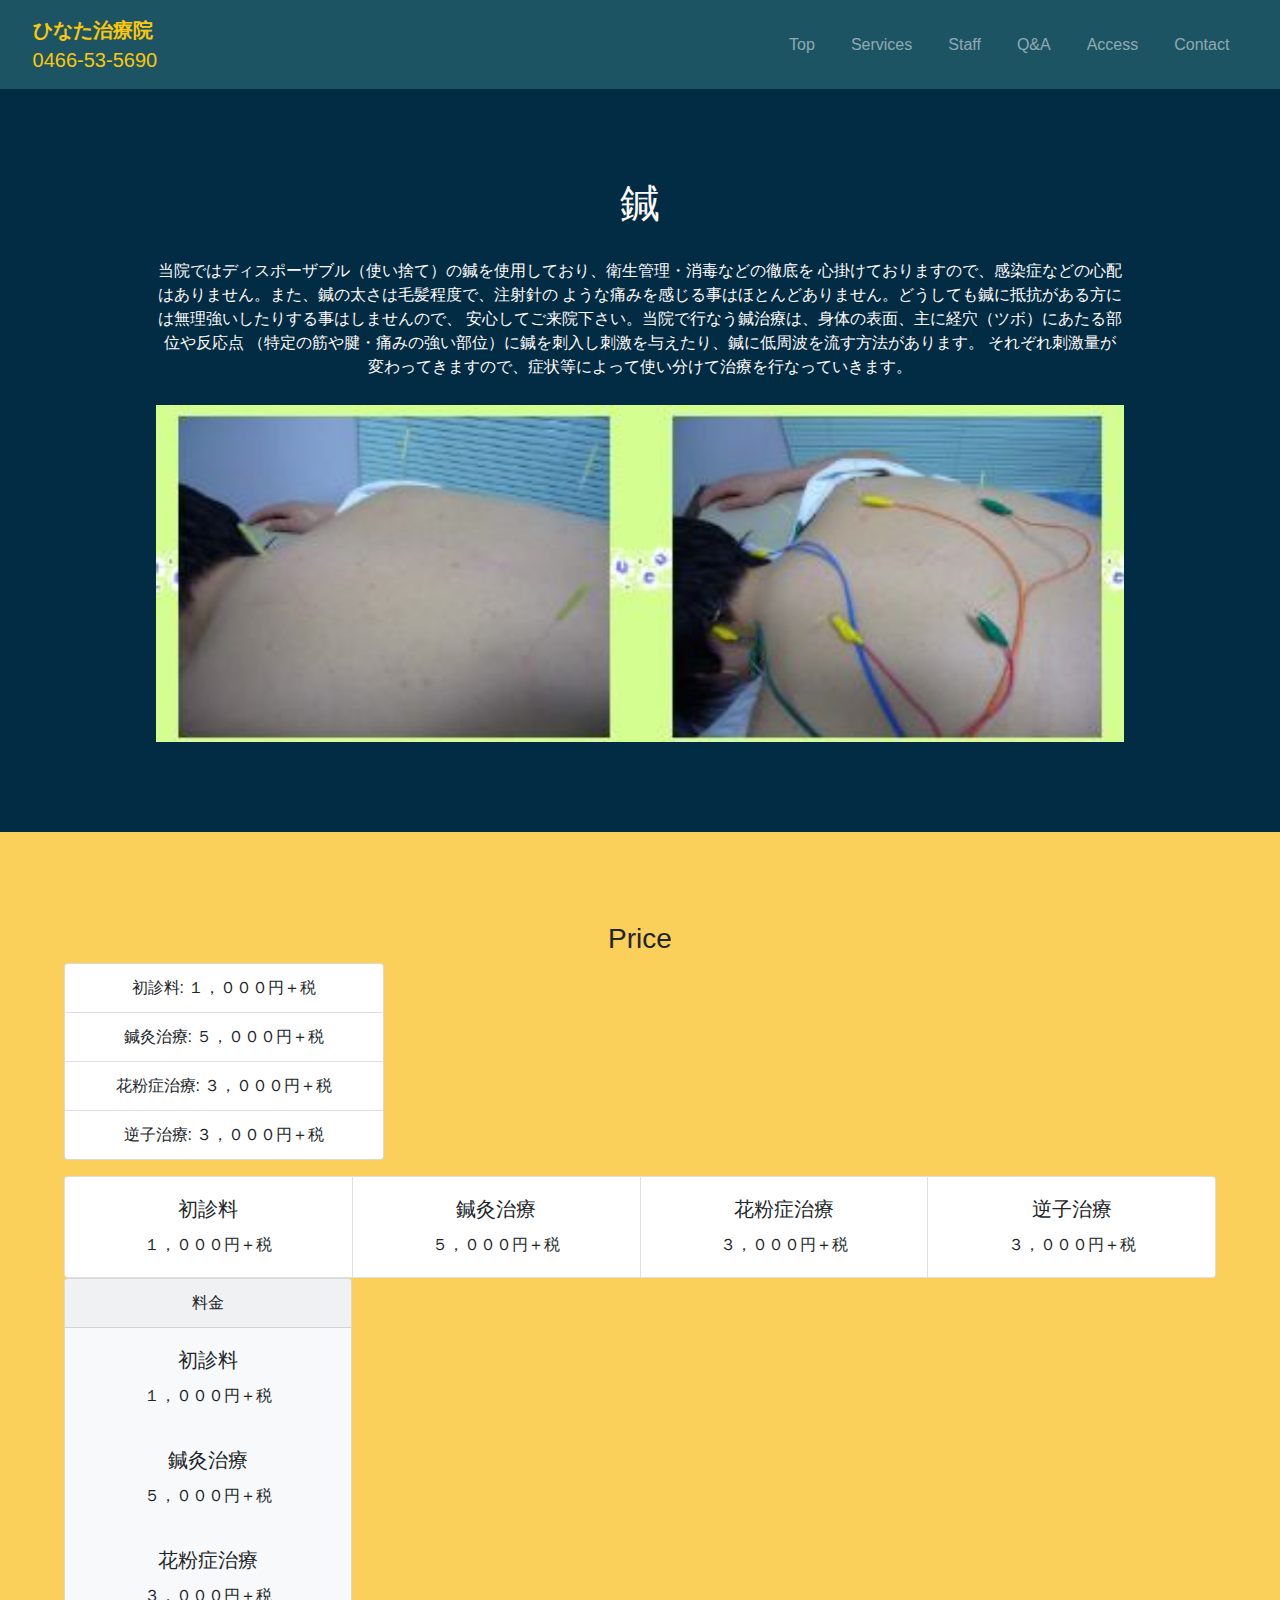
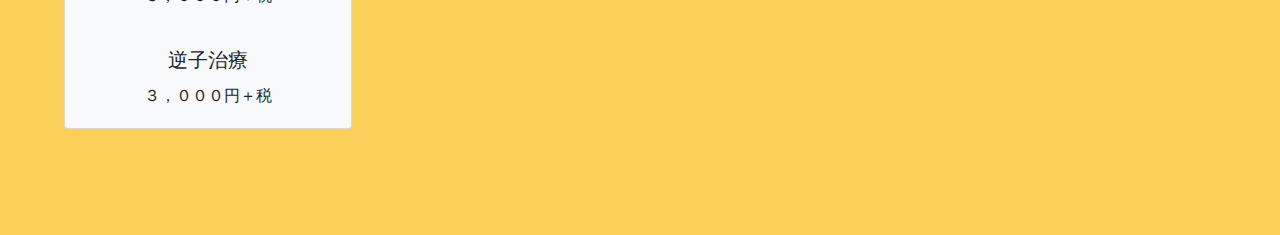
<file: acupuncture.html>
<!DOCTYPE html>
<html>
<head>
  <title>🏄‍ひなた治療院-TOP PAGE🏄‍</title>
  <meta charset="utf-8">
  <meta name="viewport" content="width=device-width, initial-scale=1">
  <!-- disabling the phone number detection system -->
  <meta name="format-detection" content="telephone=no">
  <link rel="stylesheet" href="css/styles.css">
  <link rel="stylesheet" href="https://maxcdn.bootstrapcdn.com/bootstrap/4.0.0/css/bootstrap.min.css" integrity="sha384-Gn5384xqQ1aoWXA+058RXPxPg6fy4IWvTNh0E263XmFcJlSAwiGgFAW/dAiS6JXm" crossorigin="anonymous">
  <script src="https://code.jquery.com/jquery-3.2.1.slim.min.js" integrity="sha384-KJ3o2DKtIkvYIK3UENzmM7KCkRr/rE9/Qpg6aAZGJwFDMVNA/GpGFF93hXpG5KkN" crossorigin="anonymous"></script>
  <script src="https://cdnjs.cloudflare.com/ajax/libs/popper.js/1.12.9/umd/popper.min.js" integrity="sha384-ApNbgh9B+Y1QKtv3Rn7W3mgPxhU9K/ScQsAP7hUibX39j7fakFPskvXusvfa0b4Q" crossorigin="anonymous"></script>
  <script src="https://maxcdn.bootstrapcdn.com/bootstrap/4.0.0/js/bootstrap.min.js" integrity="sha384-JZR6Spejh4U02d8jOt6vLEHfe/JQGiRRSQQxSfFWpi1MquVdAyjUar5+76PVCmYl" crossorigin="anonymous"></script>

  <!-- fontawesome -->
 <link rel="stylesheet" href="https://use.fontawesome.com/releases/v5.7.1/css/all.css" integrity="sha384-fnmOCqbTlWIlj8LyTjo7mOUStjsKC4pOpQbqyi7RrhN7udi9RwhKkMHpvLbHG9Sr" crossorigin="anonymous">
</head>
<body>


<!-- Top & Navbar -->
<section id="page-menu">
  <div class="container-fluid">
  <nav class="navbar navbar-expand-lg navbar-dark">
  <a class="navbar-brand clinic-name"><b>ひなた治療院</b><br><i class="fas fa-phone-volume"></i>0466-53-5690</a>
  <button class="navbar-toggler" type="button" data-toggle="collapse" data-target="#navbarTogglerHinataClinic" aria-controls="navbarTogglerHinataClinic" aria-expanded="false" aria-label="Toggle navigation">
    <span class="navbar-toggler-icon"></span>
  </button>

  <div class="collapse navbar-collapse" id="navbarTogglerHinataClinic">
    <ul class="navbar-nav mt-2 mt-lg-0 ml-auto">
      <li class="nav-item">
        <a class="nav-link" href="index.html#page-menu">Top</a>
      </li>
      <li class="nav-item">
        <a class="nav-link" href="index.html#services">Services</a>
      </li>
      <li class="nav-item">
        <a class="nav-link" href="index.html#staff-introduction">Staff</a>
      </li>
      <li class="nav-item">
        <a class="nav-link" href="index.html#QA">Q&A</a>
      </li>
      <li class="nav-item">
        <a class="nav-link" href="index.html#business-hours">Access</a>
      </li>
      <li class="nav-item">
        <a class="nav-link" href="index.html#contact">Contact</a>
      </li>
    </ul>
  </div>
  </nav>
  </section>

<!-- Acupuncture Description -->
<section id="acupuncture-description">
  <div class="container">
    <h1>鍼</h1>
    <br>
    <p>当院ではディスポーザブル（使い捨て）の鍼を使用しており、衛生管理・消毒などの徹底を
    心掛けておりますので、感染症などの心配はありません。また、鍼の太さは毛髪程度で、注射針の
    ような痛みを感じる事はほとんどありません。どうしても鍼に抵抗がある方には無理強いしたりする事はしませんので、
    安心してご来院下さい。当院で行なう鍼治療は、身体の表面、主に経穴（ツボ）にあたる部位や反応点
    （特定の筋や腱・痛みの強い部位）に鍼を刺入し刺激を与えたり、鍼に低周波を流す方法があります。
    それぞれ刺激量が変わってきますので、症状等によって使い分けて治療を行なっていきます。</p>
      <img class="acupuncture-image" src="image/acupuncture/acupuncture01.JPG" alt="acupuncture">

  </div>
</section>

<!-- Price -->
<section id="price-table">
    <div class="row">
      <div class="col-md-12">
        <h3>Price</h3>
        <div class="card bg-light mb-3" style="width: 20rem;">
          <ul class="list-group list-group-flush">
            <li class="list-group-item">初診料: １，０００円＋税</li>
            <li class="list-group-item">鍼灸治療: ５，０００円＋税</li>
            <li class="list-group-item">花粉症治療: ３，０００円＋税</li>
            <li class="list-group-item">逆子治療: ３，０００円＋税</li>
          </ul>
        </div>
      </div>
    </div>

    <div class="card-group">
    <div class="card">
      <div class="card-body">
        <h5 class="card-title">初診料</h5>
        <p class="card-text">１，０００円＋税</p>
      </div>
    </div>
    <div class="card">
      <div class="card-body">
        <h5 class="card-title">鍼灸治療</h5>
        <p class="card-text">５，０００円＋税</p>
      </div>
    </div>
    <div class="card">
      <div class="card-body">
        <h5 class="card-title">花粉症治療</h5>
        <p class="card-text">３，０００円＋税</p>
      </div>
    </div>
    <div class="card">
      <div class="card-body">
        <h5 class="card-title">逆子治療</h5>
        <p class="card-text">３，０００円＋税</p>
      </div>
    </div>
</div>

    <div class="card bg-light mb-3" style="max-width: 18rem;">
  <div class="card-header">料金</div>
  <div class="card-body">
    <h5 class="card-title">初診料</h5>
    <p class="card-text">１，０００円＋税</p>
  </div>
  <div class="card-body">
    <h5 class="card-title">鍼灸治療</h5>
    <p class="card-text">５，０００円＋税</p>
  </div>
  <div class="card-body">
    <h5 class="card-title">花粉症治療</h5>
    <p class="card-text">３，０００円＋税</p>
  </div>
  <div class="card-body">
    <h5 class="card-title">逆子治療</h5>
    <p class="card-text">３，０００円＋税</p>
  </div>
</div>

</section>

</body>
</html>
</file>
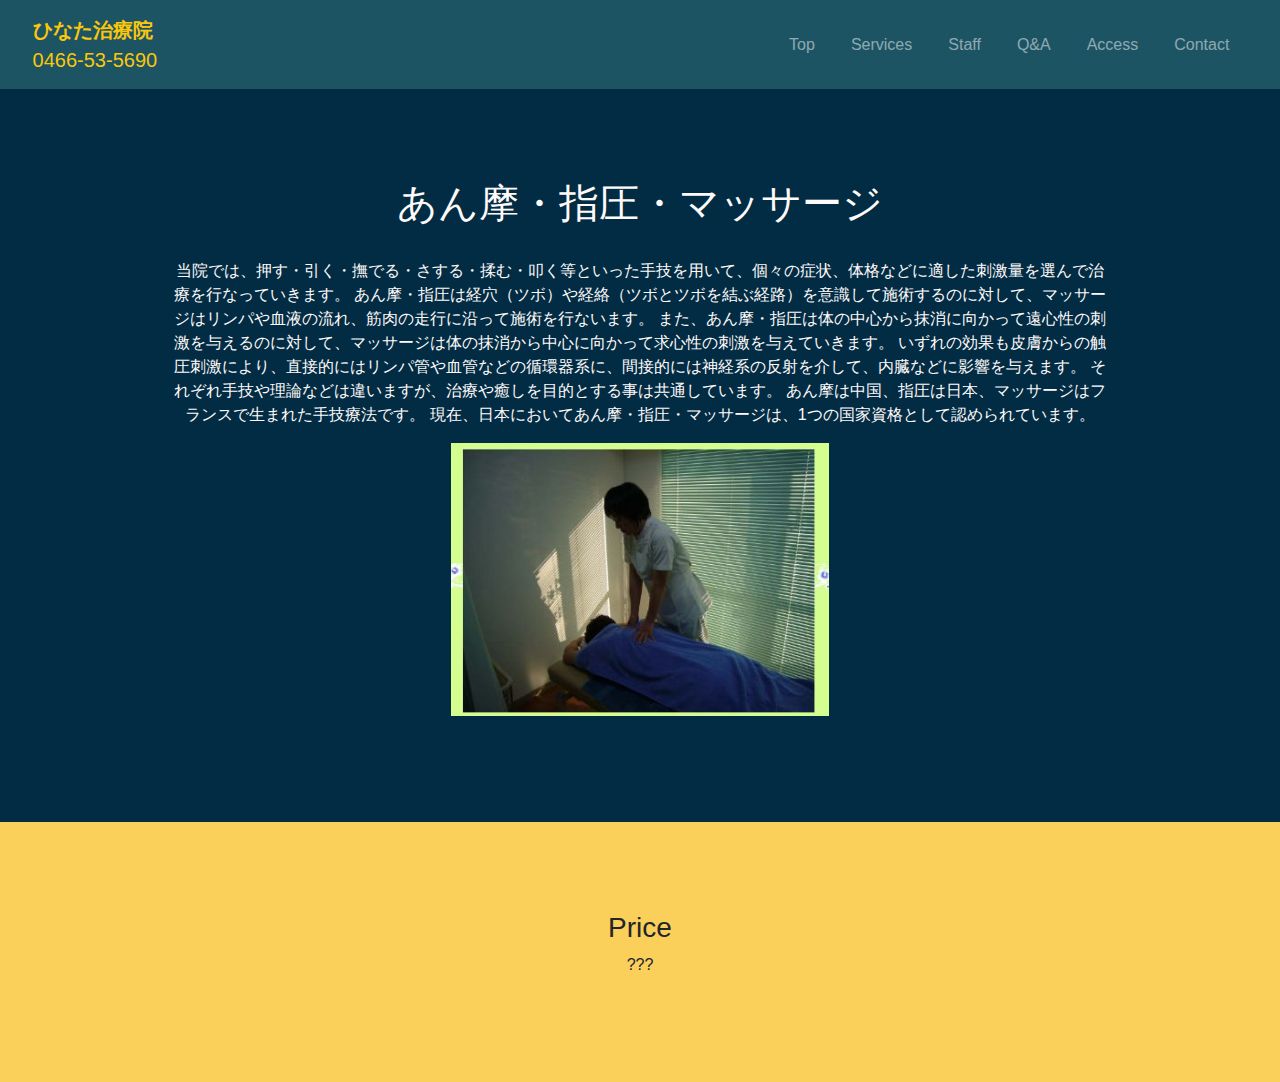
<file: anma-fingerPressureTheraphy-massage.html>
<!DOCTYPE html>
<html>
<head>
  <title>🏄‍ひなた治療院-TOP PAGE🏄‍</title>
  <meta charset="utf-8">
  <meta name="viewport" content="width=device-width, initial-scale=1">
  <!-- disabling the phone number detection system -->
  <meta name="format-detection" content="telephone=no">
  <link rel="stylesheet" href="css/styles.css">
  <link rel="stylesheet" href="https://maxcdn.bootstrapcdn.com/bootstrap/4.0.0/css/bootstrap.min.css" integrity="sha384-Gn5384xqQ1aoWXA+058RXPxPg6fy4IWvTNh0E263XmFcJlSAwiGgFAW/dAiS6JXm" crossorigin="anonymous">
  <script src="https://code.jquery.com/jquery-3.2.1.slim.min.js" integrity="sha384-KJ3o2DKtIkvYIK3UENzmM7KCkRr/rE9/Qpg6aAZGJwFDMVNA/GpGFF93hXpG5KkN" crossorigin="anonymous"></script>
  <script src="https://cdnjs.cloudflare.com/ajax/libs/popper.js/1.12.9/umd/popper.min.js" integrity="sha384-ApNbgh9B+Y1QKtv3Rn7W3mgPxhU9K/ScQsAP7hUibX39j7fakFPskvXusvfa0b4Q" crossorigin="anonymous"></script>
  <script src="https://maxcdn.bootstrapcdn.com/bootstrap/4.0.0/js/bootstrap.min.js" integrity="sha384-JZR6Spejh4U02d8jOt6vLEHfe/JQGiRRSQQxSfFWpi1MquVdAyjUar5+76PVCmYl" crossorigin="anonymous"></script>

  <!-- fontawesome -->
 <link rel="stylesheet" href="https://use.fontawesome.com/releases/v5.7.1/css/all.css" integrity="sha384-fnmOCqbTlWIlj8LyTjo7mOUStjsKC4pOpQbqyi7RrhN7udi9RwhKkMHpvLbHG9Sr" crossorigin="anonymous">
</head>
<body>


<!-- Top & Navbar -->
<section id="page-menu">
  <div class="container-fluid">
  <nav class="navbar navbar-expand-lg navbar-dark">
  <a class="navbar-brand clinic-name"><b>ひなた治療院</b><br><i class="fas fa-phone-volume"></i>0466-53-5690</a>
  <button class="navbar-toggler" type="button" data-toggle="collapse" data-target="#navbarTogglerHinataClinic" aria-controls="navbarTogglerHinataClinic" aria-expanded="false" aria-label="Toggle navigation">
    <span class="navbar-toggler-icon"></span>
  </button>


  <div class="collapse navbar-collapse" id="navbarTogglerHinataClinic">
    <ul class="navbar-nav mt-2 mt-lg-0 ml-auto">
      <li class="nav-item">
        <a class="nav-link" href="index.html#page-menu">Top</a>
      </li>
      <li class="nav-item">
        <a class="nav-link" href="index.html#services">Services</a>
      </li>
      <li class="nav-item">
        <a class="nav-link" href="index.html#staff-introduction">Staff</a>
      </li>
      <li class="nav-item">
        <a class="nav-link" href="index.html#QA">Q&A</a>
      </li>
      <li class="nav-item">
        <a class="nav-link" href="index.html#business-hours">Access</a>
      </li>
      <li class="nav-item">
        <a class="nav-link" href="index.html#contact">Contact</a>
      </li>
    </ul>
  </div>
  </nav>
  </section>

<!-- Acupuncture Description -->
<section id="anma-fingerPressureTheraphy-massage-description">
  <div class="container">
    <h1>あん摩・指圧・マッサージ</h1>
    <br>
    <p>
    当院では、押す・引く・撫でる・さする・揉む・叩く等といった手技を用いて、個々の症状、体格などに適した刺激量を選んで治療を行なっていきます。

    あん摩・指圧は経穴（ツボ）や経絡（ツボとツボを結ぶ経路）を意識して施術するのに対して、マッサージはリンパや血液の流れ、筋肉の走行に沿って施術を行ないます。
    また、あん摩・指圧は体の中心から抹消に向かって遠心性の刺激を与えるのに対して、マッサージは体の抹消から中心に向かって求心性の刺激を与えていきます。
    いずれの効果も皮膚からの触圧刺激により、直接的にはリンパ管や血管などの循環器系に、間接的には神経系の反射を介して、内臓などに影響を与えます。

    それぞれ手技や理論などは違いますが、治療や癒しを目的とする事は共通しています。
    あん摩は中国、指圧は日本、マッサージはフランスで生まれた手技療法です。
    現在、日本においてあん摩・指圧・マッサージは、1つの国家資格として認められています。</p>
    <p><img class="anma-fingerPressureTheraphy-massage-image" src="image/anma-fingerPressureTheraphy-massage/anma-fingerPressureTheraphy-massage01.JPG" alt="anma-fingerPressureTheraphy-massage"></p>
  </div>
</section>
<!-- Price -->
<section id="price-table">
    <div class="row">
      <div class="col-md-12">
        <h3>Price</h3>
        <p>???</p>

      </div>
    </div>
</section>

</body>
</html>
</file>
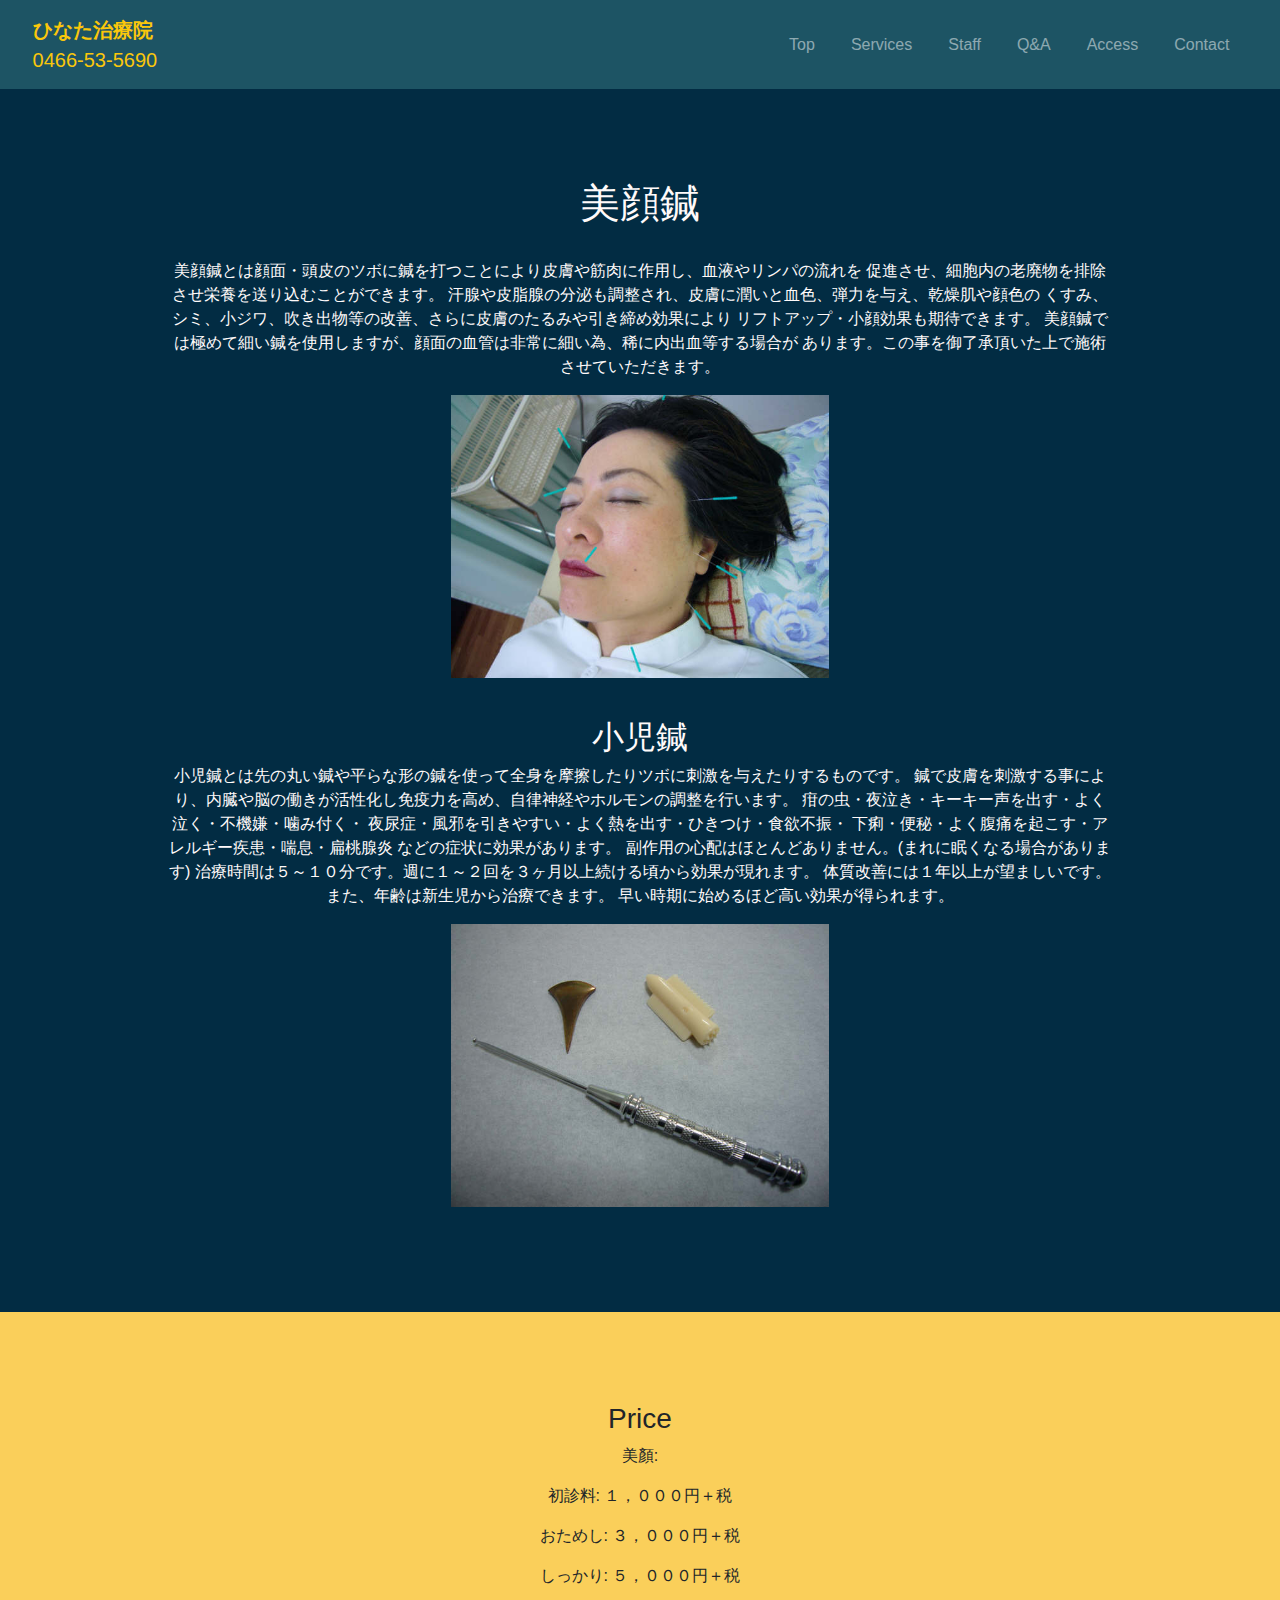
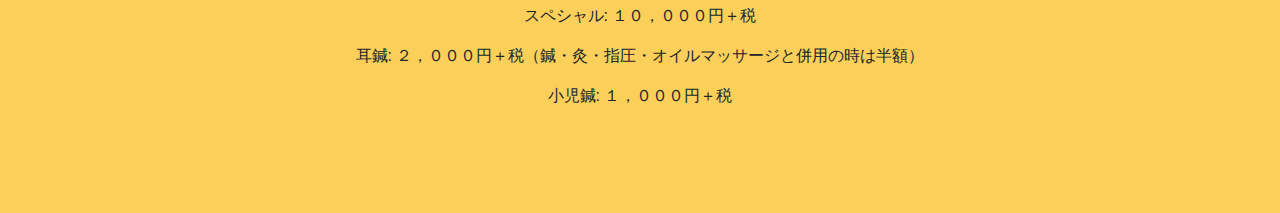
<file: beautyFace-infantAcupuncture.html>
<!DOCTYPE html>
<html>
<head>
  <title>🏄‍ひなた治療院-TOP PAGE🏄‍</title>
  <meta charset="utf-8">
  <meta name="viewport" content="width=device-width, initial-scale=1">
  <!-- disabling the phone number detection system -->
  <meta name="format-detection" content="telephone=no">
  <link rel="stylesheet" href="css/styles.css">
  <link rel="stylesheet" href="https://maxcdn.bootstrapcdn.com/bootstrap/4.0.0/css/bootstrap.min.css" integrity="sha384-Gn5384xqQ1aoWXA+058RXPxPg6fy4IWvTNh0E263XmFcJlSAwiGgFAW/dAiS6JXm" crossorigin="anonymous">
  <script src="https://code.jquery.com/jquery-3.2.1.slim.min.js" integrity="sha384-KJ3o2DKtIkvYIK3UENzmM7KCkRr/rE9/Qpg6aAZGJwFDMVNA/GpGFF93hXpG5KkN" crossorigin="anonymous"></script>
  <script src="https://cdnjs.cloudflare.com/ajax/libs/popper.js/1.12.9/umd/popper.min.js" integrity="sha384-ApNbgh9B+Y1QKtv3Rn7W3mgPxhU9K/ScQsAP7hUibX39j7fakFPskvXusvfa0b4Q" crossorigin="anonymous"></script>
  <script src="https://maxcdn.bootstrapcdn.com/bootstrap/4.0.0/js/bootstrap.min.js" integrity="sha384-JZR6Spejh4U02d8jOt6vLEHfe/JQGiRRSQQxSfFWpi1MquVdAyjUar5+76PVCmYl" crossorigin="anonymous"></script>

  <!-- fontawesome -->
 <link rel="stylesheet" href="https://use.fontawesome.com/releases/v5.7.1/css/all.css" integrity="sha384-fnmOCqbTlWIlj8LyTjo7mOUStjsKC4pOpQbqyi7RrhN7udi9RwhKkMHpvLbHG9Sr" crossorigin="anonymous">
</head>
<body>


<!-- Top & Navbar -->
<section id="page-menu">
  <div class="container-fluid">
  <nav class="navbar navbar-expand-lg navbar-dark">
  <a class="navbar-brand clinic-name"><b>ひなた治療院</b><br><i class="fas fa-phone-volume"></i>0466-53-5690</a>
  <button class="navbar-toggler" type="button" data-toggle="collapse" data-target="#navbarTogglerHinataClinic" aria-controls="navbarTogglerHinataClinic" aria-expanded="false" aria-label="Toggle navigation">
    <span class="navbar-toggler-icon"></span>
  </button>

  <div class="collapse navbar-collapse" id="navbarTogglerHinataClinic">
    <ul class="navbar-nav mt-2 mt-lg-0 ml-auto">
      <li class="nav-item">
        <a class="nav-link" href="index.html#page-menu">Top</a>
      </li>
      <li class="nav-item">
        <a class="nav-link" href="index.html#services">Services</a>
      </li>
      <li class="nav-item">
        <a class="nav-link" href="index.html#staff-introduction">Staff</a>
      </li>
      <li class="nav-item">
        <a class="nav-link" href="index.html#QA">Q&A</a>
      </li>
      <li class="nav-item">
        <a class="nav-link" href="index.html#business-hours">Access</a>
      </li>
      <li class="nav-item">
        <a class="nav-link" href="index.html#contact">Contact</a>
      </li>
    </ul>
  </div>
  </nav>
  </section>

<!-- Acupuncture Description -->
<section id="oilMassage">
  <div class="container">
    <h1>美顔鍼</h1>
    <br>
    <p>
    美顔鍼とは顔面・頭皮のツボに鍼を打つことにより皮膚や筋肉に作用し、血液やリンパの流れを
    促進させ、細胞内の老廃物を排除させ栄養を送り込むことができます。
    汗腺や皮脂腺の分泌も調整され、皮膚に潤いと血色、弾力を与え、乾燥肌や顔色の
    くすみ、シミ、小ジワ、吹き出物等の改善、さらに皮膚のたるみや引き締め効果により
    リフトアップ・小顔効果も期待できます。
    美顔鍼では極めて細い鍼を使用しますが、顔面の血管は非常に細い為、稀に内出血等する場合が
    あります。この事を御了承頂いた上で施術させていただきます。</p>
    <p><img class="beautyFace-infantAcupuncture-image" src="image/beautyFace-infantAcupuncture/beautyFace01.JPG" alt="beautyFace-infantAcupuncture"></p>
    <br>

    <h2>小児鍼</h2>
    <p>
    小児鍼とは先の丸い鍼や平らな形の鍼を使って全身を摩擦したりツボに刺激を与えたりするものです。
    鍼で皮膚を刺激する事により、内臓や脳の働きが活性化し免疫力を高め、自律神経やホルモンの調整を行います。
    疳の虫・夜泣き・キーキー声を出す・よく泣く・不機嫌・噛み付く・
    夜尿症・風邪を引きやすい・よく熱を出す・ひきつけ・食欲不振・
    下痢・便秘・よく腹痛を起こす・アレルギー疾患・喘息・扁桃腺炎
    などの症状に効果があります。
    副作用の心配はほとんどありません。(まれに眠くなる場合があります)
    治療時間は５～１０分です。週に１～２回を３ヶ月以上続ける頃から効果が現れます。
    体質改善には１年以上が望ましいです。また、年齢は新生児から治療できます。
    早い時期に始めるほど高い効果が得られます。</p>
    <p><img class="beautyFace-infantAcupuncture-image" src="image/beautyFace-infantAcupuncture/infantAcupuncture01.JPG" alt="beautyFace-infantAcupuncture"></p>
  </div>

</section>

<!-- Price -->
<section id="price-table">
    <div class="row">
      <div class="col-md-12">
        <h3>Price</h3>
        <p>美顏:</p>
        <p>初診料: １，０００円＋税　</p>
        <p>おためし: ３，０００円＋税　</p>
        <p>しっかり: ５，０００円＋税　</p>
        <p>スペシャル: １０，０００円＋税　</p>
        <p>耳鍼: ２，０００円＋税（鍼・灸・指圧・オイルマッサージと併用の時は半額）</p>
        <p>小児鍼: １，０００円＋税</p>
      </div>
    </div>
</section>

</body>
</html>
</file>
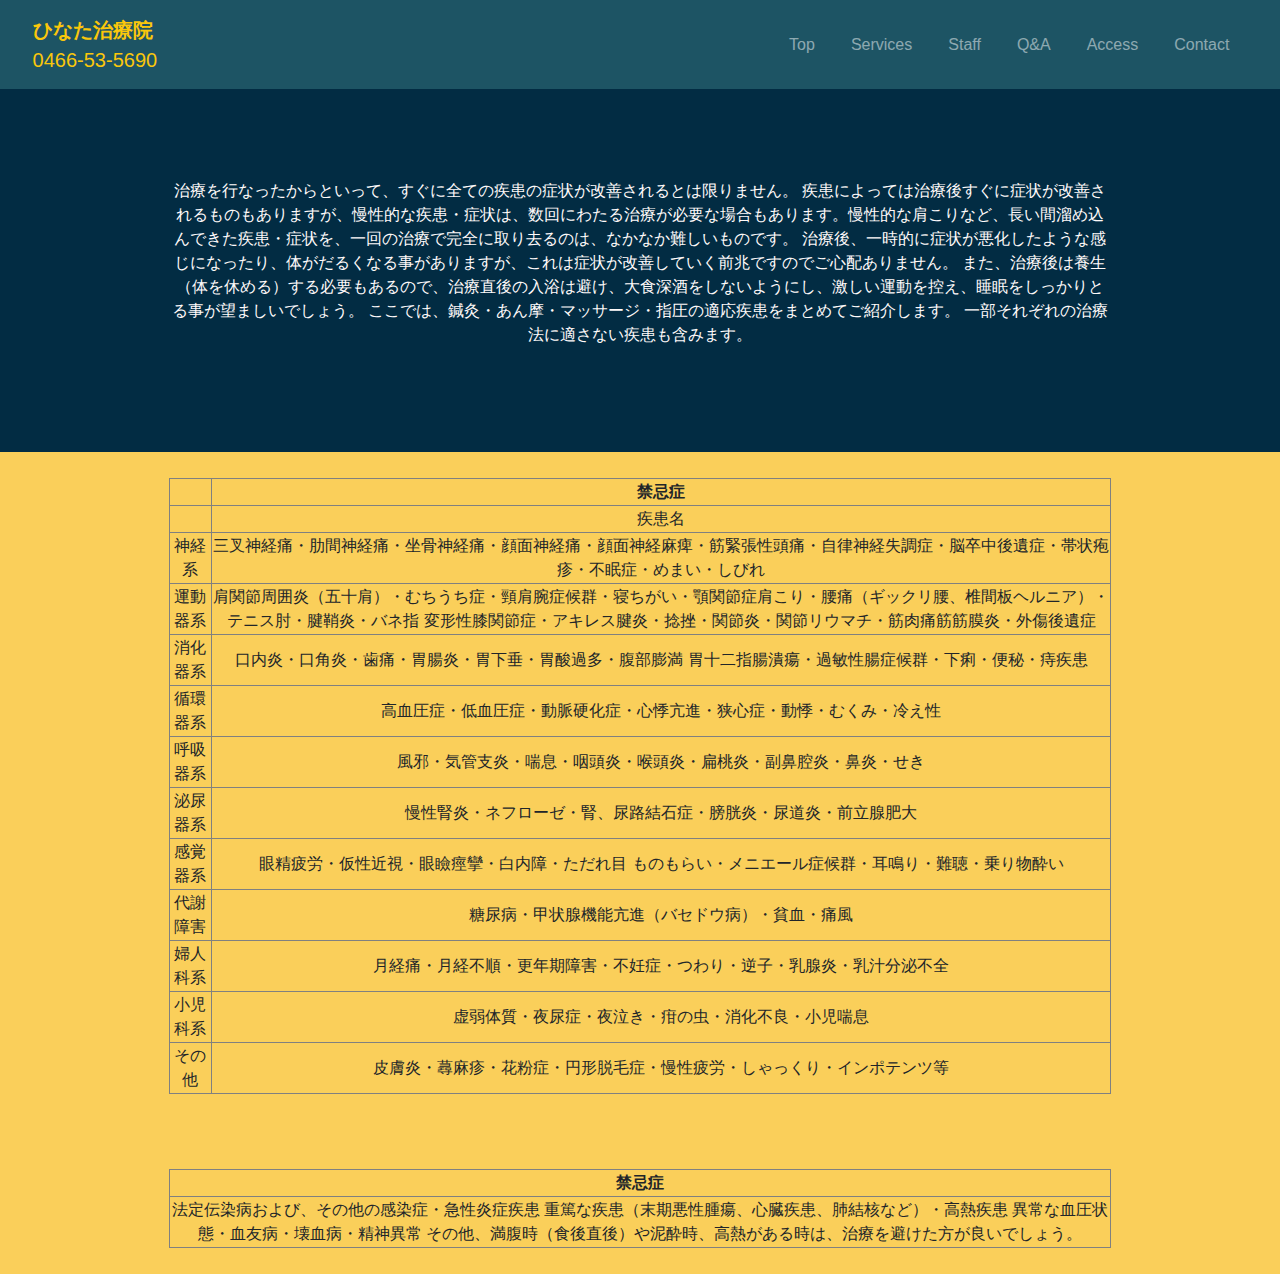
<file: indication-contraindication.html>
<!DOCTYPE html>
<html>
<head>
  <title>🏄‍ひなた治療院-TOP PAGE🏄‍</title>
  <meta charset="utf-8">
  <meta name="viewport" content="width=device-width, initial-scale=1">
  <!-- disabling the phone number detection system -->
  <meta name="format-detection" content="telephone=no">
  <link rel="stylesheet" href="css/styles.css">
  <link rel="stylesheet" href="https://maxcdn.bootstrapcdn.com/bootstrap/4.0.0/css/bootstrap.min.css" integrity="sha384-Gn5384xqQ1aoWXA+058RXPxPg6fy4IWvTNh0E263XmFcJlSAwiGgFAW/dAiS6JXm" crossorigin="anonymous">
  <script src="https://code.jquery.com/jquery-3.2.1.slim.min.js" integrity="sha384-KJ3o2DKtIkvYIK3UENzmM7KCkRr/rE9/Qpg6aAZGJwFDMVNA/GpGFF93hXpG5KkN" crossorigin="anonymous"></script>
  <script src="https://cdnjs.cloudflare.com/ajax/libs/popper.js/1.12.9/umd/popper.min.js" integrity="sha384-ApNbgh9B+Y1QKtv3Rn7W3mgPxhU9K/ScQsAP7hUibX39j7fakFPskvXusvfa0b4Q" crossorigin="anonymous"></script>
  <script src="https://maxcdn.bootstrapcdn.com/bootstrap/4.0.0/js/bootstrap.min.js" integrity="sha384-JZR6Spejh4U02d8jOt6vLEHfe/JQGiRRSQQxSfFWpi1MquVdAyjUar5+76PVCmYl" crossorigin="anonymous"></script>

  <!-- fontawesome -->
 <link rel="stylesheet" href="https://use.fontawesome.com/releases/v5.7.1/css/all.css" integrity="sha384-fnmOCqbTlWIlj8LyTjo7mOUStjsKC4pOpQbqyi7RrhN7udi9RwhKkMHpvLbHG9Sr" crossorigin="anonymous">
</head>
<body>


<!-- Top & Navbar -->
<section id="page-menu">
  <div class="container-fluid">
  <nav class="navbar navbar-expand-lg navbar-dark">
  <a class="navbar-brand clinic-name"><b>ひなた治療院</b><br><i class="fas fa-phone-volume"></i>0466-53-5690</a>
  <button class="navbar-toggler" type="button" data-toggle="collapse" data-target="#navbarTogglerHinataClinic" aria-controls="navbarTogglerHinataClinic" aria-expanded="false" aria-label="Toggle navigation">
    <span class="navbar-toggler-icon"></span>
  </button>

  <div class="collapse navbar-collapse" id="navbarTogglerHinataClinic">
    <ul class="navbar-nav mt-2 mt-lg-0 ml-auto">
      <li class="nav-item">
        <a class="nav-link" href="index.html#page-menu">Top</a>
      </li>
      <li class="nav-item">
        <a class="nav-link" href="index.html#services">Services</a>
      </li>
      <li class="nav-item">
        <a class="nav-link" href="index.html#staff-introduction">Staff</a>
      </li>
      <li class="nav-item">
        <a class="nav-link" href="index.html#QA">Q&A</a>
      </li>
      <li class="nav-item">
        <a class="nav-link" href="index.html#business-hours">Access</a>
      </li>
      <li class="nav-item">
        <a class="nav-link" href="index.html#contact">Contact</a>
      </li>
    </ul>
  </div>
  </nav>
  </section>

<!-- Acupuncture Description -->
<section id="oilMassage">
  <div class="container">
    <p>治療を行なったからといって、すぐに全ての疾患の症状が改善されるとは限りません。
    疾患によっては治療後すぐに症状が改善されるものもありますが、慢性的な疾患・症状は、数回にわたる治療が必要な場合もあります。慢性的な肩こりなど、長い間溜め込んできた疾患・症状を、一回の治療で完全に取り去るのは、なかなか難しいものです。
    治療後、一時的に症状が悪化したような感じになったり、体がだるくなる事がありますが、これは症状が改善していく前兆ですのでご心配ありません。
    また、治療後は養生（体を休める）する必要もあるので、治療直後の入浴は避け、大食深酒をしないようにし、激しい運動を控え、睡眠をしっかりとる事が望ましいでしょう。

    ここでは、鍼灸・あん摩・マッサージ・指圧の適応疾患をまとめてご紹介します。
    一部それぞれの治療法に適さない疾患も含みます。
  </div>
</section>

<section id="detailTables01">
  <div class="container">
    <table border="1">
      <tr>
        <th></th>
        <th>禁忌症</th>
      </tr>
      <tr>
        <td></td>
        <td>疾患名</td>
      </tr>
      <tr>
        <td>神経系</td>
        <td>三叉神経痛・肋間神経痛・坐骨神経痛・顔面神経痛・顔面神経麻痺・筋緊張性頭痛・自律神経失調症・脳卒中後遺症・帯状疱疹・不眠症・めまい・しびれ</td>
      </tr>
      <tr>
        <td>運動器系</td>
        <td>肩関節周囲炎（五十肩）・むちうち症・頸肩腕症候群・寝ちがい・顎関節症肩こり・腰痛（ギックリ腰、椎間板ヘルニア）・テニス肘・腱鞘炎・バネ指
            変形性膝関節症・アキレス腱炎・捻挫・関節炎・関節リウマチ・筋肉痛筋筋膜炎・外傷後遺症</td>
      </tr>
      <tr>
        <td>消化器系</td>
        <td>口内炎・口角炎・歯痛・胃腸炎・胃下垂・胃酸過多・腹部膨満 胃十二指腸潰瘍・過敏性腸症候群・下痢・便秘・痔疾患</td>
      </tr>
      <tr>
        <td>循環器系</td>
        <td>高血圧症・低血圧症・動脈硬化症・心悸亢進・狭心症・動悸・むくみ・冷え性</td>
      </tr>
      <tr>
        <td>呼吸器系</td>
        <td>風邪・気管支炎・喘息・咽頭炎・喉頭炎・扁桃炎・副鼻腔炎・鼻炎・せき</td>
      </tr>
      <tr>
        <td>泌尿器系</td>
        <td>慢性腎炎・ネフローゼ・腎、尿路結石症・膀胱炎・尿道炎・前立腺肥大</td>
      </tr>
      <tr>
        <td>感覚器系</td>
        <td>眼精疲労・仮性近視・眼瞼痙攣・白内障・ただれ目 ものもらい・メニエール症候群・耳鳴り・難聴・乗り物酔い</td>
      </tr>
      <tr>
        <td>代謝障害</td>
        <td>糖尿病・甲状腺機能亢進（バセドウ病）・貧血・痛風</td>
      </tr>
      <tr>
        <td>婦人科系</td>
        <td>月経痛・月経不順・更年期障害・不妊症・つわり・逆子・乳腺炎・乳汁分泌不全</td>
      </tr>
      <tr>
        <td>小児科系</td>
        <td>虚弱体質・夜尿症・夜泣き・疳の虫・消化不良・小児喘息</td>
      </tr>
      <tr>
        <td>その他</td>
        <td>皮膚炎・蕁麻疹・花粉症・円形脱毛症・慢性疲労・しゃっくり・インポテンツ等</td>
      </tr>
    </table>
  </div>
  <br>
</section>

<section id="detailTables02">
  <div class="container">
    <table border="1">
      <tr>
        <th>禁忌症</th>
      </tr>
      <tr>
        <td>法定伝染病および、その他の感染症・急性炎症疾患
    重篤な疾患（末期悪性腫瘍、心臓疾患、肺結核など）・高熱疾患
    異常な血圧状態・血友病・壊血病・精神異常
    その他、満腹時（食後直後）や泥酔時、高熱がある時は、治療を避けた方が良いでしょう。
    </td>
      </tr>
    </table>
  </div>
</section>



</body>
</html>
</file>
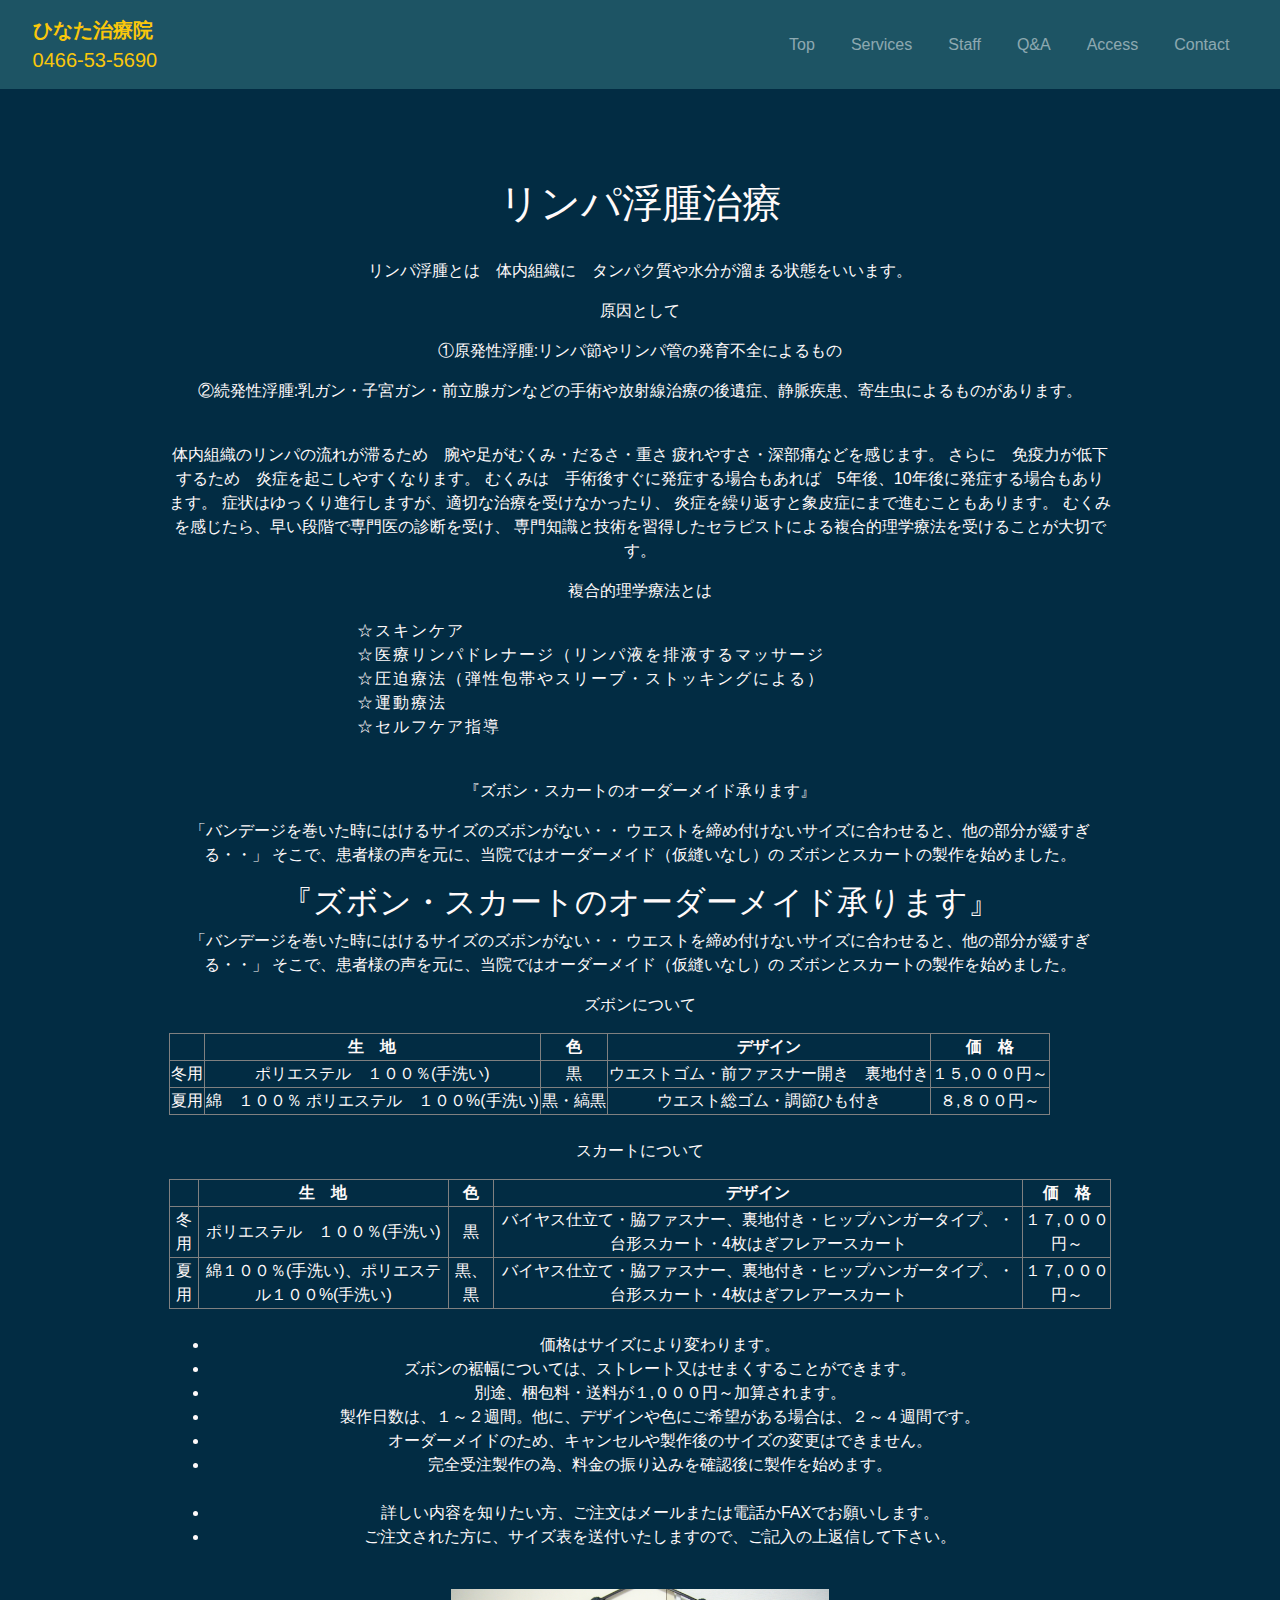
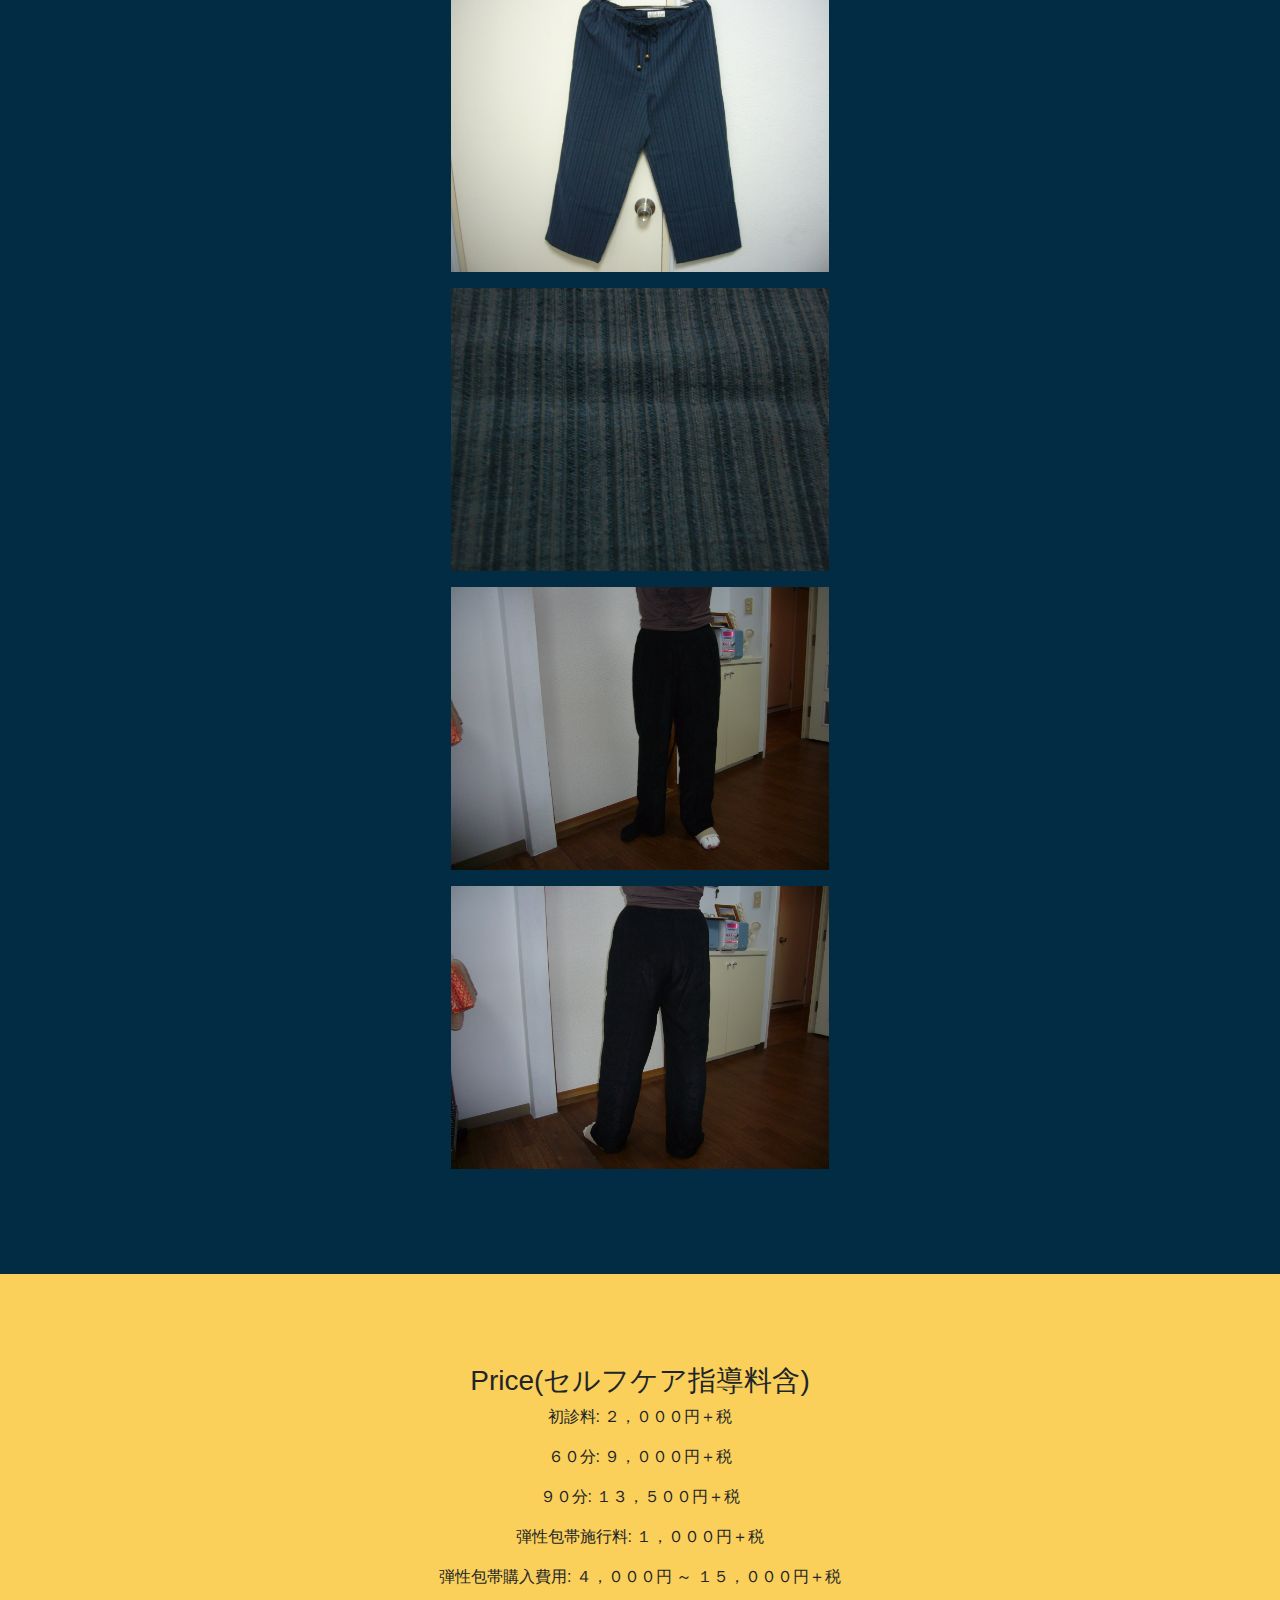
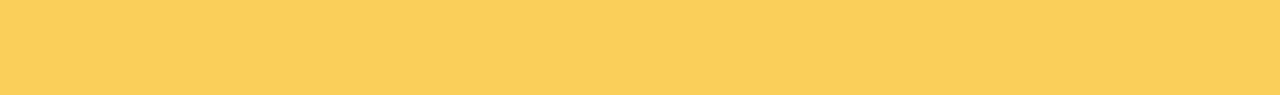
<file: lymphticDrainage.html>
<!DOCTYPE html>
<html>
<head>
  <title>🏄‍ひなた治療院-TOP PAGE🏄‍</title>
  <meta charset="utf-8">
  <meta name="viewport" content="width=device-width, initial-scale=1">
  <!-- disabling the phone number detection system -->
  <meta name="format-detection" content="telephone=no">
  <link rel="stylesheet" href="css/styles.css">
  <link rel="stylesheet" href="https://maxcdn.bootstrapcdn.com/bootstrap/4.0.0/css/bootstrap.min.css" integrity="sha384-Gn5384xqQ1aoWXA+058RXPxPg6fy4IWvTNh0E263XmFcJlSAwiGgFAW/dAiS6JXm" crossorigin="anonymous">
  <script src="https://code.jquery.com/jquery-3.2.1.slim.min.js" integrity="sha384-KJ3o2DKtIkvYIK3UENzmM7KCkRr/rE9/Qpg6aAZGJwFDMVNA/GpGFF93hXpG5KkN" crossorigin="anonymous"></script>
  <script src="https://cdnjs.cloudflare.com/ajax/libs/popper.js/1.12.9/umd/popper.min.js" integrity="sha384-ApNbgh9B+Y1QKtv3Rn7W3mgPxhU9K/ScQsAP7hUibX39j7fakFPskvXusvfa0b4Q" crossorigin="anonymous"></script>
  <script src="https://maxcdn.bootstrapcdn.com/bootstrap/4.0.0/js/bootstrap.min.js" integrity="sha384-JZR6Spejh4U02d8jOt6vLEHfe/JQGiRRSQQxSfFWpi1MquVdAyjUar5+76PVCmYl" crossorigin="anonymous"></script>

  <!-- fontawesome -->
 <link rel="stylesheet" href="https://use.fontawesome.com/releases/v5.7.1/css/all.css" integrity="sha384-fnmOCqbTlWIlj8LyTjo7mOUStjsKC4pOpQbqyi7RrhN7udi9RwhKkMHpvLbHG9Sr" crossorigin="anonymous">
</head>
<body>


<!-- Top & Navbar -->
<section id="page-menu">
  <div class="container-fluid">
  <nav class="navbar navbar-expand-lg navbar-dark">
  <a class="navbar-brand clinic-name"><b>ひなた治療院</b><br><i class="fas fa-phone-volume"></i>0466-53-5690</a>
  <button class="navbar-toggler" type="button" data-toggle="collapse" data-target="#navbarTogglerHinataClinic" aria-controls="navbarTogglerHinataClinic" aria-expanded="false" aria-label="Toggle navigation">
    <span class="navbar-toggler-icon"></span>
  </button>

  <div class="collapse navbar-collapse" id="navbarTogglerHinataClinic">
    <ul class="navbar-nav mt-2 mt-lg-0 ml-auto">
      <li class="nav-item">
        <a class="nav-link" href="index.html#page-menu">Top</a>
      </li>
      <li class="nav-item">
        <a class="nav-link" href="index.html#services">Services</a>
      </li>
      <li class="nav-item">
        <a class="nav-link" href="index.html#staff-introduction">Staff</a>
      </li>
      <li class="nav-item">
        <a class="nav-link" href="index.html#QA">Q&A</a>
      </li>
      <li class="nav-item">
        <a class="nav-link" href="index.html#business-hours">Access</a>
      </li>
      <li class="nav-item">
        <a class="nav-link" href="index.html#contact">Contact</a>
      </li>
    </ul>
  </div>
  </nav>
  </section>
<!-- Acupuncture Description -->
<section id="lymphticDrainage-description">
  <div class="container">
    <h1>リンパ浮腫治療</h1>
    <br>
    <p>リンパ浮腫とは　体内組織に　タンパク質や水分が溜まる状態をいいます。</p>
    <p>原因として</p>
    <p>①原発性浮腫:リンパ節やリンパ管の発育不全によるもの</p>
    <p>②続発性浮腫:乳ガン・子宮ガン・前立腺ガンなどの手術や放射線治療の後遺症、静脈疾患、寄生虫によるものがあります。</p>
    <br>
    <p>
    体内組織のリンパの流れが滞るため　腕や足がむくみ・だるさ・重さ
    疲れやすさ・深部痛などを感じます。
    さらに　免疫力が低下するため　炎症を起こしやすくなります。
    むくみは　手術後すぐに発症する場合もあれば　5年後、10年後に発症する場合もあります。
    症状はゆっくり進行しますが、適切な治療を受けなかったり、
    炎症を繰り返すと象皮症にまで進むこともあります。
    むくみを感じたら、早い段階で専門医の診断を受け、
    専門知識と技術を習得したセラピストによる複合的理学療法を受けることが大切です。
    </p>

    <p>複合的理学療法とは</p>
    <ul class="remove-bullet">
      <li>☆スキンケア</li>
      <li>☆医療リンパドレナージ（リンパ液を排液するマッサージ</li>
      <li>☆圧迫療法（弾性包帯やスリーブ・ストッキングによる）</li>
      <li>☆運動療法</li>
      <li>☆セルフケア指導</li>
    </ul>
      　　　　　
    <p>『ズボン・スカートのオーダーメイド承ります』</p>
    <p>
      「バンデージを巻いた時にはけるサイズのズボンがない・・
      ウエストを締め付けないサイズに合わせると、他の部分が緩すぎる・・」
      そこで、患者様の声を元に、当院ではオーダーメイド（仮縫いなし）の
      ズボンとスカートの製作を始めました。
    </p>

    <h2>『ズボン・スカートのオーダーメイド承ります』</h2>
    <p>
    「バンデージを巻いた時にはけるサイズのズボンがない・・
    ウエストを締め付けないサイズに合わせると、他の部分が緩すぎる・・」
    そこで、患者様の声を元に、当院ではオーダーメイド（仮縫いなし）の
    ズボンとスカートの製作を始めました。
    </p>

    <p>ズボンについて</p>
    <table border="1">
      <tr>
        <th></th>
        <th>生　地</th>
        <th>色</th>
        <th>デザイン</th>
        <th>価　格</th>
      </tr>
      <tr>
        <td>冬用</td>
        <td>ポリエステル　１００％(手洗い)</td>
        <td>黒</td>
        <td>ウエストゴム・前ファスナー開き　裏地付き</td>
        <td>１５,０００円～</td>
      </tr>
      <tr>
        <td>夏用</td>
        <td>綿　１００％ ポリエステル　１００%(手洗い)</td>
        <td>黒・縞黒</td>
        <td>ウエスト総ゴム・調節ひも付き</td>
        <td>８,８００円～</td>
      </tr>
    </table>
    <br>

    <p>スカートについて</p>
    <table border="1">
      <tr>
        <th></th>
        <th>生　地</th>
        <th>色</th>
        <th>デザイン</th>
        <th>価　格</th>
      </tr>
      <tr>
        <td>冬用</td>
        <td>ポリエステル　１００％(手洗い)</td>
        <td>黒</td>
        <td>バイヤス仕立て・脇ファスナー、裏地付き・ヒップハンガータイプ、・台形スカート・4枚はぎフレアースカート</td>
        <td>１７,０００円～</td>
      </tr>
      <tr>
        <td>夏用</td>
        <td>綿１００％(手洗い)、ポリエステル１００%(手洗い)</td>
        <td>黒、黒</td>
        <td>バイヤス仕立て・脇ファスナー、裏地付き・ヒップハンガータイプ、・台形スカート・4枚はぎフレアースカート</td>
        <td>１７,０００円～</td>
      </tr>
    </table>
    <br>

    <ul>
      <li>価格はサイズにより変わります。</li>
      <li>ズボンの裾幅については、ストレート又はせまくすることができます。</li>
      <li>別途、梱包料・送料が１,０００円～加算されます。</li>
      <li>製作日数は、１～２週間。他に、デザインや色にご希望がある場合は、２～４週間です。</li>
      <li>オーダーメイドのため、キャンセルや製作後のサイズの変更はできません。</li>
      <li>完全受注製作の為、料金の振り込みを確認後に製作を始めます。</li>
      <br>
      <li>詳しい内容を知りたい方、ご注文はメールまたは電話かFAXでお願いします。</li>
      <li>ご注文された方に、サイズ表を送付いたしますので、ご記入の上返信して下さい。</li>
    </ul>
      　　　
    <p><img class="lymphticDrainage-image" src="image/lymphticDrainage/lymphticDrainage01.JPG" alt="LymphticDrainage"></p>
    <p><img class="lymphticDrainage-image" src="image/lymphticDrainage/lymphticDrainage02.JPG" alt="LymphticDrainage"></p>
    <p><img class="lymphticDrainage-image" src="image/lymphticDrainage/lymphticDrainage03.JPG" alt="LymphticDrainage"></p>
    <p><img class="lymphticDrainage-image" src="image/lymphticDrainage/lymphticDrainage04.JPG" alt="LymphticDrainage"></p>

  </div>
</section>

<!-- Price -->
<section id="price-table">
    <div class="row">
      <div class="col-md-12">
        <h3>Price(セルフケア指導料含)</h3>
        <p>初診料: ２，０００円＋税</p>
        <p>６０分: ９，０００円＋税</p>
        <p>９０分: １３，５００円＋税</p>
        <p>弾性包帯施行料: １，０００円＋税</p>
        <p>弾性包帯購入費用: ４，０００円 ～ １５，０００円＋税</p>
      </div>
    </div>
</section>

</body>
</html>
</file>
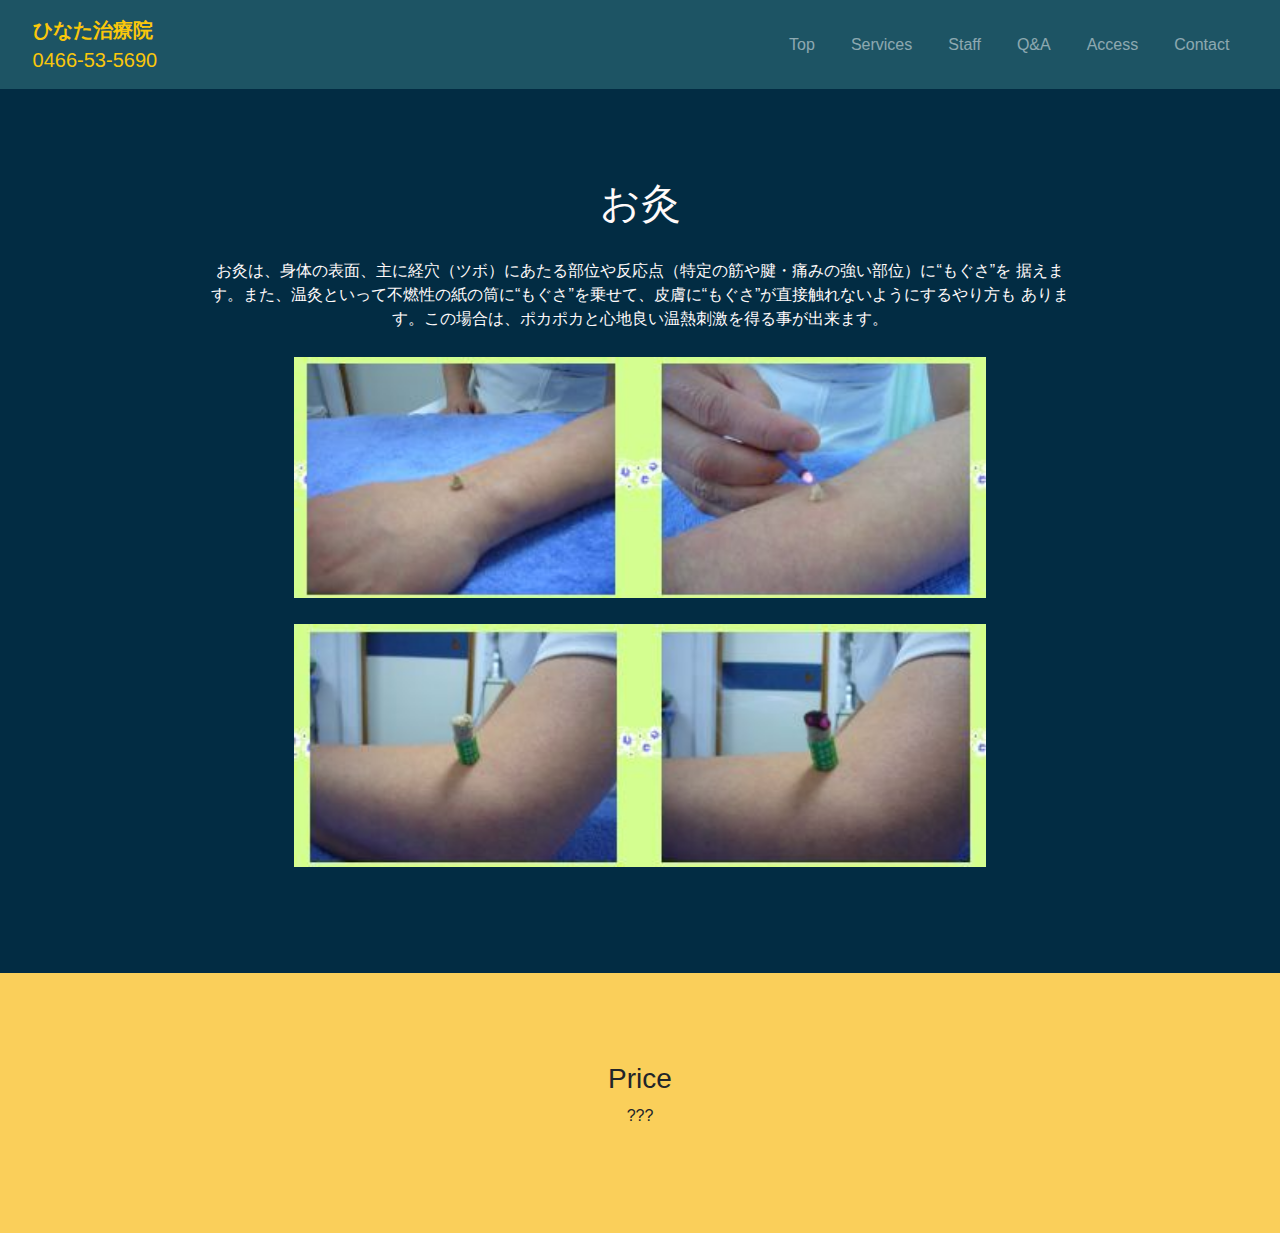
<file: moxibustion-cupping.html>
<!DOCTYPE html>
<html>
<head>
  <title>🏄‍ひなた治療院-TOP PAGE🏄‍</title>
  <meta charset="utf-8">
  <meta name="viewport" content="width=device-width, initial-scale=1">
  <!-- disabling the phone number detection system -->
  <meta name="format-detection" content="telephone=no">
  <link rel="stylesheet" href="css/styles.css">
  <link rel="stylesheet" href="https://maxcdn.bootstrapcdn.com/bootstrap/4.0.0/css/bootstrap.min.css" integrity="sha384-Gn5384xqQ1aoWXA+058RXPxPg6fy4IWvTNh0E263XmFcJlSAwiGgFAW/dAiS6JXm" crossorigin="anonymous">
  <script src="https://code.jquery.com/jquery-3.2.1.slim.min.js" integrity="sha384-KJ3o2DKtIkvYIK3UENzmM7KCkRr/rE9/Qpg6aAZGJwFDMVNA/GpGFF93hXpG5KkN" crossorigin="anonymous"></script>
  <script src="https://cdnjs.cloudflare.com/ajax/libs/popper.js/1.12.9/umd/popper.min.js" integrity="sha384-ApNbgh9B+Y1QKtv3Rn7W3mgPxhU9K/ScQsAP7hUibX39j7fakFPskvXusvfa0b4Q" crossorigin="anonymous"></script>
  <script src="https://maxcdn.bootstrapcdn.com/bootstrap/4.0.0/js/bootstrap.min.js" integrity="sha384-JZR6Spejh4U02d8jOt6vLEHfe/JQGiRRSQQxSfFWpi1MquVdAyjUar5+76PVCmYl" crossorigin="anonymous"></script>

  <!-- fontawesome -->
 <link rel="stylesheet" href="https://use.fontawesome.com/releases/v5.7.1/css/all.css" integrity="sha384-fnmOCqbTlWIlj8LyTjo7mOUStjsKC4pOpQbqyi7RrhN7udi9RwhKkMHpvLbHG9Sr" crossorigin="anonymous">
</head>
<body>

<!-- Top & Navbar -->
<section id="page-menu">
  <div class="container-fluid">
  <nav class="navbar navbar-expand-lg navbar-dark">
  <a class="navbar-brand clinic-name"><b>ひなた治療院</b><br><i class="fas fa-phone-volume"></i>0466-53-5690</a>
  <button class="navbar-toggler" type="button" data-toggle="collapse" data-target="#navbarTogglerHinataClinic" aria-controls="navbarTogglerHinataClinic" aria-expanded="false" aria-label="Toggle navigation">
    <span class="navbar-toggler-icon"></span>
  </button>

  <div class="collapse navbar-collapse" id="navbarTogglerHinataClinic">
    <ul class="navbar-nav mt-2 mt-lg-0 ml-auto">
      <li class="nav-item">
        <a class="nav-link" href="index.html#page-menu">Top</a>
      </li>
      <li class="nav-item">
        <a class="nav-link" href="index.html#services">Services</a>
      </li>
      <li class="nav-item">
        <a class="nav-link" href="index.html#staff-introduction">Staff</a>
      </li>
      <li class="nav-item">
        <a class="nav-link" href="index.html#QA">Q&A</a>
      </li>
      <li class="nav-item">
        <a class="nav-link" href="index.html#business-hours">Access</a>
      </li>
      <li class="nav-item">
        <a class="nav-link" href="index.html#contact">Contact</a>
      </li>
    </ul>
  </div>
  </nav>
  </section>

<!-- Moxibustion-Cupping Description -->
<section id="moxibustion-cupping-description">
  <div class="container">
    <h1>お灸</h1>
    <br>
    <p>お灸は、身体の表面、主に経穴（ツボ）にあたる部位や反応点（特定の筋や腱・痛みの強い部位）に“もぐさ”を
    据えます。また、温灸といって不燃性の紙の筒に“もぐさ”を乗せて、皮膚に“もぐさ”が直接触れないようにするやり方も
    あります。この場合は、ポカポカと心地良い温熱刺激を得る事が出来ます。</p>
    <p><img class="moxibustion-image" src="image/moxibustion-cupping/moxibustion01.JPG" alt="moxibustion"></p>
    <p><img class="moxibustion-image" src="image/moxibustion-cupping/moxibustion02.JPG" alt="moxibustion"></p>
  </div>
</section>

<!-- Price -->
<section id="price-table">
    <div class="row">
      <div class="col-md-12">
        <h3>Price</h3>
        <p>???</p>

      </div>
    </div>
</section>

</body>
</html>
</file>
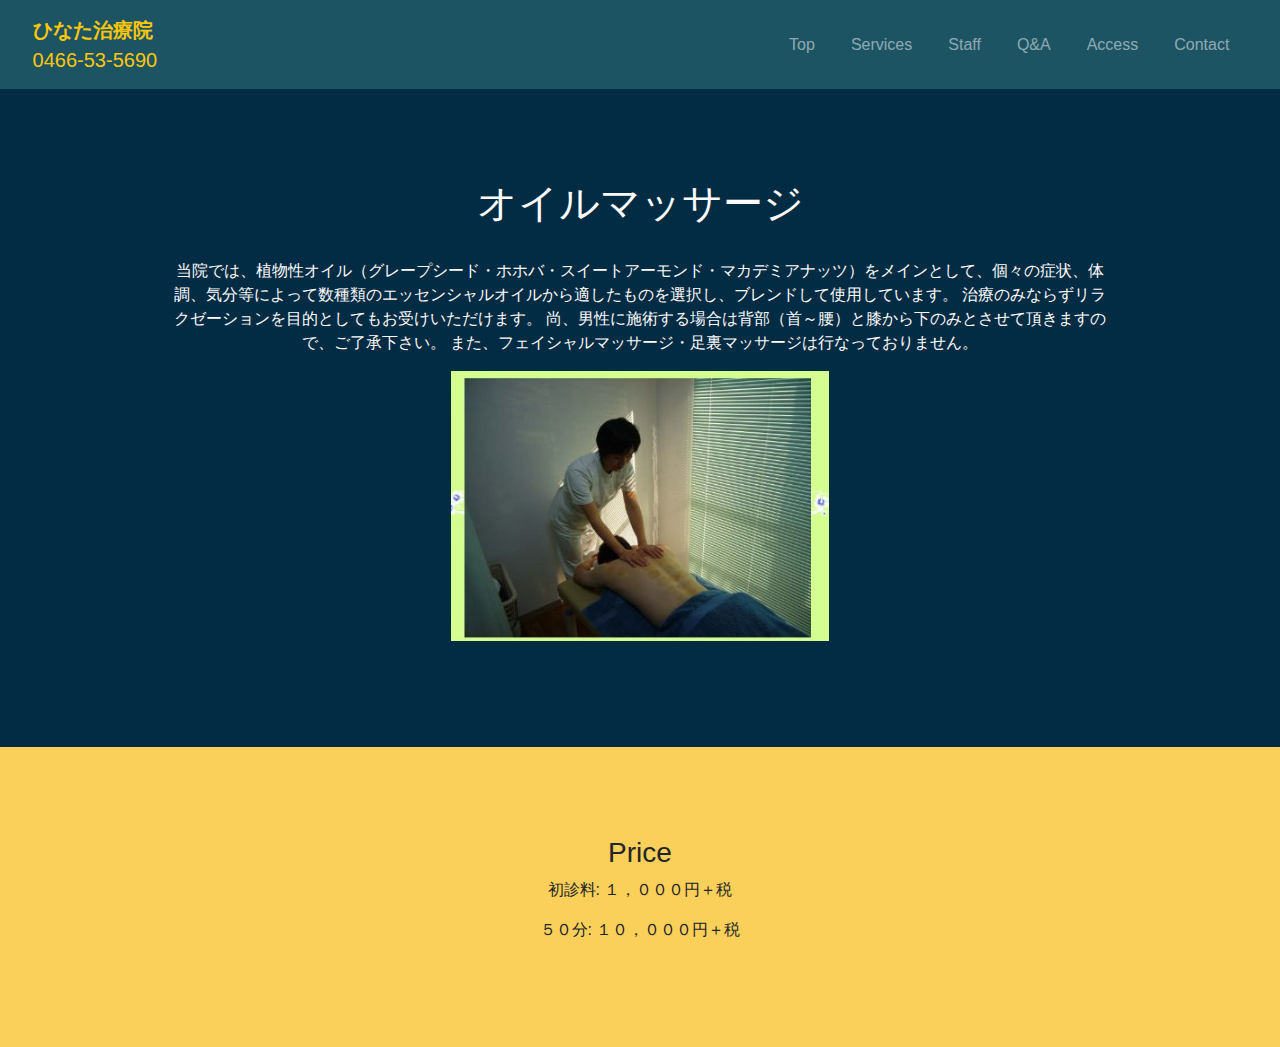
<file: oilMassage.html>
<!DOCTYPE html>
<html>
<head>
  <title>🏄‍ひなた治療院-TOP PAGE🏄‍</title>
  <meta charset="utf-8">
  <meta name="viewport" content="width=device-width, initial-scale=1">
  <!-- disabling the phone number detection system -->
  <meta name="format-detection" content="telephone=no">
  <link rel="stylesheet" href="css/styles.css">
  <link rel="stylesheet" href="https://maxcdn.bootstrapcdn.com/bootstrap/4.0.0/css/bootstrap.min.css" integrity="sha384-Gn5384xqQ1aoWXA+058RXPxPg6fy4IWvTNh0E263XmFcJlSAwiGgFAW/dAiS6JXm" crossorigin="anonymous">
  <script src="https://code.jquery.com/jquery-3.2.1.slim.min.js" integrity="sha384-KJ3o2DKtIkvYIK3UENzmM7KCkRr/rE9/Qpg6aAZGJwFDMVNA/GpGFF93hXpG5KkN" crossorigin="anonymous"></script>
  <script src="https://cdnjs.cloudflare.com/ajax/libs/popper.js/1.12.9/umd/popper.min.js" integrity="sha384-ApNbgh9B+Y1QKtv3Rn7W3mgPxhU9K/ScQsAP7hUibX39j7fakFPskvXusvfa0b4Q" crossorigin="anonymous"></script>
  <script src="https://maxcdn.bootstrapcdn.com/bootstrap/4.0.0/js/bootstrap.min.js" integrity="sha384-JZR6Spejh4U02d8jOt6vLEHfe/JQGiRRSQQxSfFWpi1MquVdAyjUar5+76PVCmYl" crossorigin="anonymous"></script>

  <!-- fontawesome -->
 <link rel="stylesheet" href="https://use.fontawesome.com/releases/v5.7.1/css/all.css" integrity="sha384-fnmOCqbTlWIlj8LyTjo7mOUStjsKC4pOpQbqyi7RrhN7udi9RwhKkMHpvLbHG9Sr" crossorigin="anonymous">
</head>
<body>


<!-- Top & Navbar -->
<section id="page-menu">
  <div class="container-fluid">
  <nav class="navbar navbar-expand-lg navbar-dark">
  <a class="navbar-brand clinic-name"><b>ひなた治療院</b><br><i class="fas fa-phone-volume"></i>0466-53-5690</a>
  <button class="navbar-toggler" type="button" data-toggle="collapse" data-target="#navbarTogglerHinataClinic" aria-controls="navbarTogglerHinataClinic" aria-expanded="false" aria-label="Toggle navigation">
    <span class="navbar-toggler-icon"></span>
  </button>

  <div class="collapse navbar-collapse" id="navbarTogglerHinataClinic">
    <ul class="navbar-nav mt-2 mt-lg-0 ml-auto">
      <li class="nav-item">
        <a class="nav-link" href="index.html#page-menu">Top</a>
      </li>
      <li class="nav-item">
        <a class="nav-link" href="index.html#services">Services</a>
      </li>
      <li class="nav-item">
        <a class="nav-link" href="index.html#staff-introduction">Staff</a>
      </li>
      <li class="nav-item">
        <a class="nav-link" href="index.html#QA">Q&A</a>
      </li>
      <li class="nav-item">
        <a class="nav-link" href="index.html#business-hours">Access</a>
      </li>
      <li class="nav-item">
        <a class="nav-link" href="index.html#contact">Contact</a>
      </li>
    </ul>
  </div>
  </nav>
  </section>


<!-- Acupuncture Description -->
<section id="oilMassage">
  <div class="container">
    <h1>オイルマッサージ</h1>
    <br>
    <p>
    当院では、植物性オイル（グレープシード・ホホバ・スイートアーモンド・マカデミアナッツ）をメインとして、個々の症状、体調、気分等によって数種類のエッセンシャルオイルから適したものを選択し、ブレンドして使用しています。
    治療のみならずリラクゼーションを目的としてもお受けいただけます。
    尚、男性に施術する場合は背部（首～腰）と膝から下のみとさせて頂きますので、ご了承下さい。
    また、フェイシャルマッサージ・足裏マッサージは行なっておりません。</p>
    <p><img class="oilMassage-image" src="image/oilMassage/oilMassage.JPG" alt="oilMassage"></p>
  </div>
</section>

<!-- Price -->
<section id="price-table">
    <div class="row">
      <div class="col-md-12">
        <h3>Price</h3>
        <p>初診料: １，０００円＋税</p>
        <p>５０分: １０，０００円＋税</p>
      </div>
    </div>
</section>

</body>
</html>
</file>
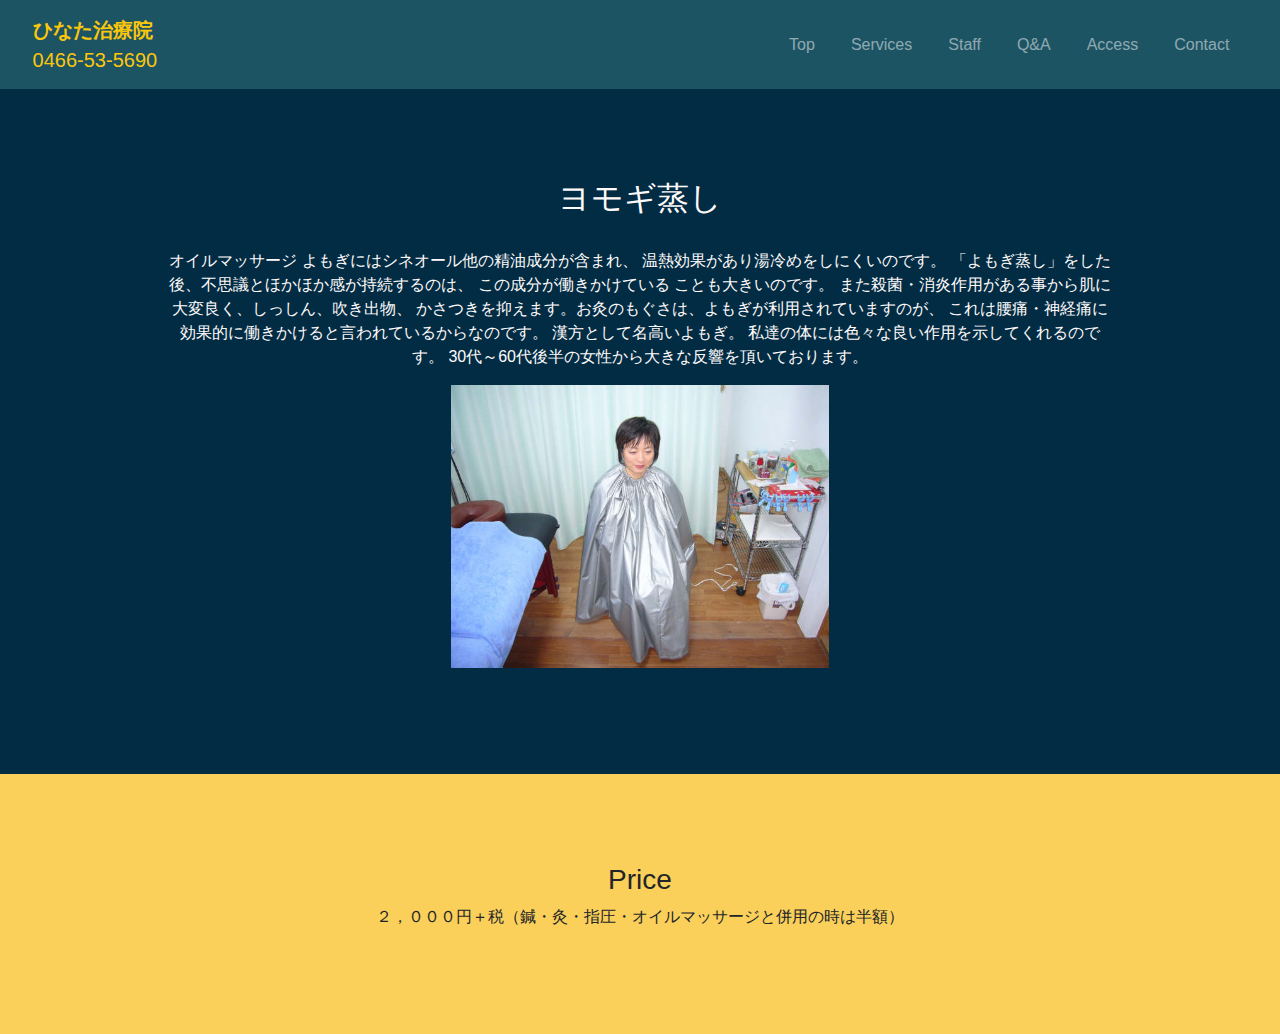
<file: saunaSteam.html>
<!DOCTYPE html>
<html>
<head>
  <title>🏄‍ひなた治療院-TOP PAGE🏄‍</title>
  <meta charset="utf-8">
  <meta name="viewport" content="width=device-width, initial-scale=1">
  <!-- disabling the phone number detection system -->
  <meta name="format-detection" content="telephone=no">
  <link rel="stylesheet" href="css/styles.css">
  <link rel="stylesheet" href="https://maxcdn.bootstrapcdn.com/bootstrap/4.0.0/css/bootstrap.min.css" integrity="sha384-Gn5384xqQ1aoWXA+058RXPxPg6fy4IWvTNh0E263XmFcJlSAwiGgFAW/dAiS6JXm" crossorigin="anonymous">
  <script src="https://code.jquery.com/jquery-3.2.1.slim.min.js" integrity="sha384-KJ3o2DKtIkvYIK3UENzmM7KCkRr/rE9/Qpg6aAZGJwFDMVNA/GpGFF93hXpG5KkN" crossorigin="anonymous"></script>
  <script src="https://cdnjs.cloudflare.com/ajax/libs/popper.js/1.12.9/umd/popper.min.js" integrity="sha384-ApNbgh9B+Y1QKtv3Rn7W3mgPxhU9K/ScQsAP7hUibX39j7fakFPskvXusvfa0b4Q" crossorigin="anonymous"></script>
  <script src="https://maxcdn.bootstrapcdn.com/bootstrap/4.0.0/js/bootstrap.min.js" integrity="sha384-JZR6Spejh4U02d8jOt6vLEHfe/JQGiRRSQQxSfFWpi1MquVdAyjUar5+76PVCmYl" crossorigin="anonymous"></script>

  <!-- fontawesome -->
 <link rel="stylesheet" href="https://use.fontawesome.com/releases/v5.7.1/css/all.css" integrity="sha384-fnmOCqbTlWIlj8LyTjo7mOUStjsKC4pOpQbqyi7RrhN7udi9RwhKkMHpvLbHG9Sr" crossorigin="anonymous">
</head>
<body>


<!-- Top & Navbar -->
<section id="page-menu">
  <div class="container-fluid">
  <nav class="navbar navbar-expand-lg navbar-dark">
  <a class="navbar-brand clinic-name"><b>ひなた治療院</b><br><i class="fas fa-phone-volume"></i>0466-53-5690</a>
  <button class="navbar-toggler" type="button" data-toggle="collapse" data-target="#navbarTogglerHinataClinic" aria-controls="navbarTogglerHinataClinic" aria-expanded="false" aria-label="Toggle navigation">
    <span class="navbar-toggler-icon"></span>
  </button>

  <div class="collapse navbar-collapse" id="navbarTogglerHinataClinic">
    <ul class="navbar-nav mt-2 mt-lg-0 ml-auto">
      <li class="nav-item">
        <a class="nav-link" href="index.html#page-menu">Top</a>
      </li>
      <li class="nav-item">
        <a class="nav-link" href="index.html#services">Services</a>
      </li>
      <li class="nav-item">
        <a class="nav-link" href="index.html#staff-introduction">Staff</a>
      </li>
      <li class="nav-item">
        <a class="nav-link" href="index.html#QA">Q&A</a>
      </li>
      <li class="nav-item">
        <a class="nav-link" href="index.html#business-hours">Access</a>
      </li>
      <li class="nav-item">
        <a class="nav-link" href="index.html#contact">Contact</a>
      </li>
    </ul>
  </div>
</nav>
</section>


<!-- Acupuncture Description -->
<section id="saunaSteam">
  <div class="container">
    <h2>ヨモギ蒸し</h2>
    <br>
    <p>オイルマッサージ
      よもぎにはシネオール他の精油成分が含まれ、
      温熱効果があり湯冷めをしにくいのです。
      「よもぎ蒸し」をした後、不思議とほかほか感が持続するのは、
      この成分が働きかけている ことも大きいのです。
      また殺菌・消炎作用がある事から肌に大変良く、しっしん、吹き出物、
      かさつきを抑えます。お灸のもぐさは、よもぎが利用されていますのが、
      これは腰痛・神経痛に効果的に働きかけると言われているからなのです。
      漢方として名高いよもぎ。
      私達の体には色々な良い作用を示してくれるのです。
      30代～60代後半の女性から大きな反響を頂いております。</p>
    <p><img class="saunaSteam-image" src="image/saunaSteam/saunaSteam01.JPG" alt="saunaSteam"></p>
  </div>


</section>

<!-- Price -->
<section id="price-table">
    <div class="row">
      <div class="col-md-12">
        <h3>Price</h3>
        <p>２，０００円＋税（鍼・灸・指圧・オイルマッサージと併用の時は半額）</p>
      </div>
    </div>
</section>

</body>
</html>
</file>
<file: css/styles.css>
/*****************TAG SELECTORS *****************/
body{
  margin: 0;
}

 img{
   width: 40%;
 }


/*****************ID SELECTORS*****************/
/* index.html */
#page-menu {
  background-color: #1d5464;
  color: #fac70b;
  padding: 0.1rem;
  font-size: 1.0rem;
  font-family: 'Kosugi Maru', sans-serif;
}

#slide-show {
  text-align: center;
  background-color: #127681;
  color: #fffafa;
  padding: 0 2rem;
}

#introduction{
  background-color: #fffafa;
  color: #ffbe00;
  padding: 3rem 2rem 3rem;
  font-family: 'Kosugi Maru', sans-serif;
}

#services{
  background-color: #1c819e;
  color: #fffafa;
  padding: 4rem 2rem 6rem;
  text-align: center;
  font-family: 'Kosugi Maru', sans-serif;
}

#staff-introduction{
  text-align: center;
  background-color: #fffafa;
  color: #ffbe00;
  padding: 4rem 0.4rem 6rem;
  font-family: 'Kosugi Maru', sans-serif;
}

#QA{
  text-align: center;
  background-color: #6cbbb3;
  color: #fffafa;
  padding: 3.8rem 1rem 6rem;
  font-family: 'Kosugi Maru', sans-serif;
}

#business-hours{
  text-align: center;
  background-color: #fffafa;
  color: #ffbe00;
  padding: 3rem 1rem 6rem;
  font-family: 'Kosugi Maru', sans-serif;
}

#contact{
  text-align: center;
  background-color: #127681;
  color: #fffafa;
  padding: 3rem 1rem 3rem;
  font-family: 'Kosugi Maru', sans-serif;
}

#footer{
  text-align: center;
  background-color: #fffafa;
  color: #ffbe00;
  padding: 0.6rem 0 0.5rem;
  font-family: 'Kosugi Maru', sans-serif;
}

#bottom-nav{
  text-align: center;
  font-family: 'Kosugi Maru', sans-serif;
}

/* acupuncture.html */
#acupuncture-description {
  text-align: center;
  padding: 7% 11%;
  color: #fffafa;
  background-color: #022c43;
}

#price-table{
  padding: 7% 5%;
  text-align: center;
  background-color: #facf5a;
}

/* moxibustion-cupping.html */
#moxibustion-cupping-description{
  text-align: center;
  padding: 7% 15%;
  color: #fffafa;
  background-color: #022c43;
}

/* oilMassage.html */
#oilMassage{
  text-align: center;
  padding: 7% 12%;
  color: #fffafa;
  background-color: #022c43;
}

#detailTables01, #detailTables02{
  text-align: center;
  background-color: #facf5a;
  padding: 2% 12%;

}

/* anma-fingerPressureTheraphy-massage.html */
#anma-fingerPressureTheraphy-massage-description{
  text-align: center;
  padding: 7% 12%;
  color: #fffafa;
  background-color: #022c43;

}

/* lymphticDrainage.html */
#lymphticDrainage-description{
  text-align: center;
  padding: 7% 12%;
  color: #fffafa;
  background-color: #022c43;
}

/* saunaSteam.html */
#saunaSteam{
  text-align: center;
  padding: 7% 12%;
  color: #fffafa;
  background-color: #022c43;
}

/*****************CLASS SELECTORS*****************/
/* index.html */
.intro-format{
  margin: 0;
  font-size: 1.2rem;
  line-height: 3.6;
}

@media (max-width: 750px) {
  .intro-format{
    margin: 0;
    font-size: 1.0rem;
    line-height: 2.2;
  }
}

.navbar-brand {
    color: #fac70b  !important;
}

@media screen and (min-width: 750px) {
	a[href^="tel:"] {
		pointer-events: none;
	}
}

.nav-item {
  padding: 0 10px;
}

.carousel-item {
  padding: 0 15%;
}

.carousel {
  width: 300%;
}

.subtitle-text{
  padding-bottom: 0.5rem;
}

.service-name {
  font-size: 0.8rem;
  line-height: 13px;
  color: #000;
}

.serviceBox{
  padding: 0 9%;
}

.invisible-button {
	background:none;
}

.modal-description {
  /* color: #ffbe00; */
  color: #10316b;
  line-height: 40px;
}

.cost-table{
  position: relative;
  margin: auto;
  width: 80%;
  color: #10316b;
  font-size: 0.9rem;
}

.price-icon{
position: relative;
margin: auto;
}

.header-color {
  background-color: #0b8457;
}

.subImage{
  width: 20%;
}

.list-size{
  font-size: 0.9rem;
}

.puchi{
  height: 180%;
}

.limphtic-paragraph{
  padding: 0 7%;
}

.pants-skirts-orderMade{
  padding: 0 2%;
  font-size: 0.7rem;
  line-height: 20px;
}

.staff-picture{
  /* border-radius: 50%; */
  padding-bottom: 20px;
}

.staff-name{
  font-size: 1.2rem;
}

.staff-intro-text{
  margin-bottom: 11px;
}

.staff-position-Misuzu{
  padding: 0 8%;
  line-height: 100%;
}

.staff-position-Junichi{
  padding: 0 14%;
  line-height: 100%;
}

@media(max-width: 750px) {
  .staff-position-Misuzu{
    padding: 0 14% 15%;
    line-height: 10px;
    font-size: 0.7rem;
  }
}

@media(max-width: 750px) {
  .staff-position-Junichi{
    line-height: 10px;
    font-size: 0.7rem;
  }
}

.staff-description{
  padding: 0 15%;
  line-height: 2.0;
  font-size: 0.8rem;
}

@media(max-width: 750px) {
  .staff-description{
    padding: 0 15%;
    line-height: 2.0;
    font-size: 0.7rem;
  }
}

.Q-A{
  padding: 0.2% 12%;
  line-height: 2.2;
}

@media (max-width: 750px) {
  .Q-A{
    margin: 0;
    font-size: 0.9rem;
    line-height: 2.0;
  }
}

.business-top{
  padding-top: 2%;
}

.business-info{
  text-align: left;
  padding: 0 2%;
  line-height: 1.4;
}

.small-business-info{
  text-align: left;
  padding: 0 2%;
  line-height: 1.4;
  font-size: 80%;
}

.googlemap {
text-align: center;
position: relative;
margin: auto;
padding-bottom: 56.25%;
padding-top:80px;
height: 0;
overflow: hidden;
}

.googlemap iframe,
.googlemap object,
.googlemap embed {
position: absolute;
top: 0;
left: 0;
width: 100%;
height: 100%;
}


.contact-format{
  padding: 0 10%;
  font-size: 1.1rem;
  line-height: 3.6;
}


@media (max-width: 750px) {
  .contact-format{
    margin: 0;
    padding-top: 3%;
    font-size: 0.9rem;
    line-height: 2.0;
  }
}

.mail-icon{

  color: #fffafa;
}


.sns{
  padding: 2% 3% 0;
}

.sns-element{
  padding: 0 1%;
  color: #ffbe00;
}

.copy-right{
  padding: 3%;
  font-size: 0.7rem;
}

.hamberger-location{
  position: relative;
  margin: auto;
  color: #fac70b;
}

.border-line{
   border: none;
   height: 0px;
   width: 5%;
   border-style: dotted none none;
   border-color: #fac70b;
   border-width: 7px;
 }

 .border-line02{
    border: none;
    height: 0px;
    width: 5%;
    border-style: dotted none none;
    border-color: #10316b;
    border-width: 7px;
  }

/* acupuncture.html */
.acupuncture-image{
  width: 100%;
  margin-top: 10px;
}

/* moxibustion-cupping.html */
.moxibustion-image{
  width: 80%;
  margin-top: 10px;
}

.cupping-image{
  width: 80%;
  margin-top: 10px;
}

/* .lymphticDrainage.html */

.remove-bullet{
  list-style: none;
  text-align: left;
  font-size: 1.0rem;
  padding: 0 20%;
  letter-spacing: 2px;
}

.break:before {
    content: "\A";
		white-space: pre; /* ←あわせてこれを指定しないと改行しない場合があるらしい */

  }

  .in-between{
    line-height: 200%;
    font-size: 0.9rem;
  }

  .cloth-table{
    line-height: 110%;
    font-size: 0.8rem;
  }

  /* @media(max-width: 750px) {
    .cloth-table{
      line-height: 100%;
      font-size: 0.5rem;
    }
  } */

  .products-warning{
    list-style: none;
    text-align: left;
    font-size: 0.8rem;
    line-height: 200%;
    padding: 0;

  }
</file>
